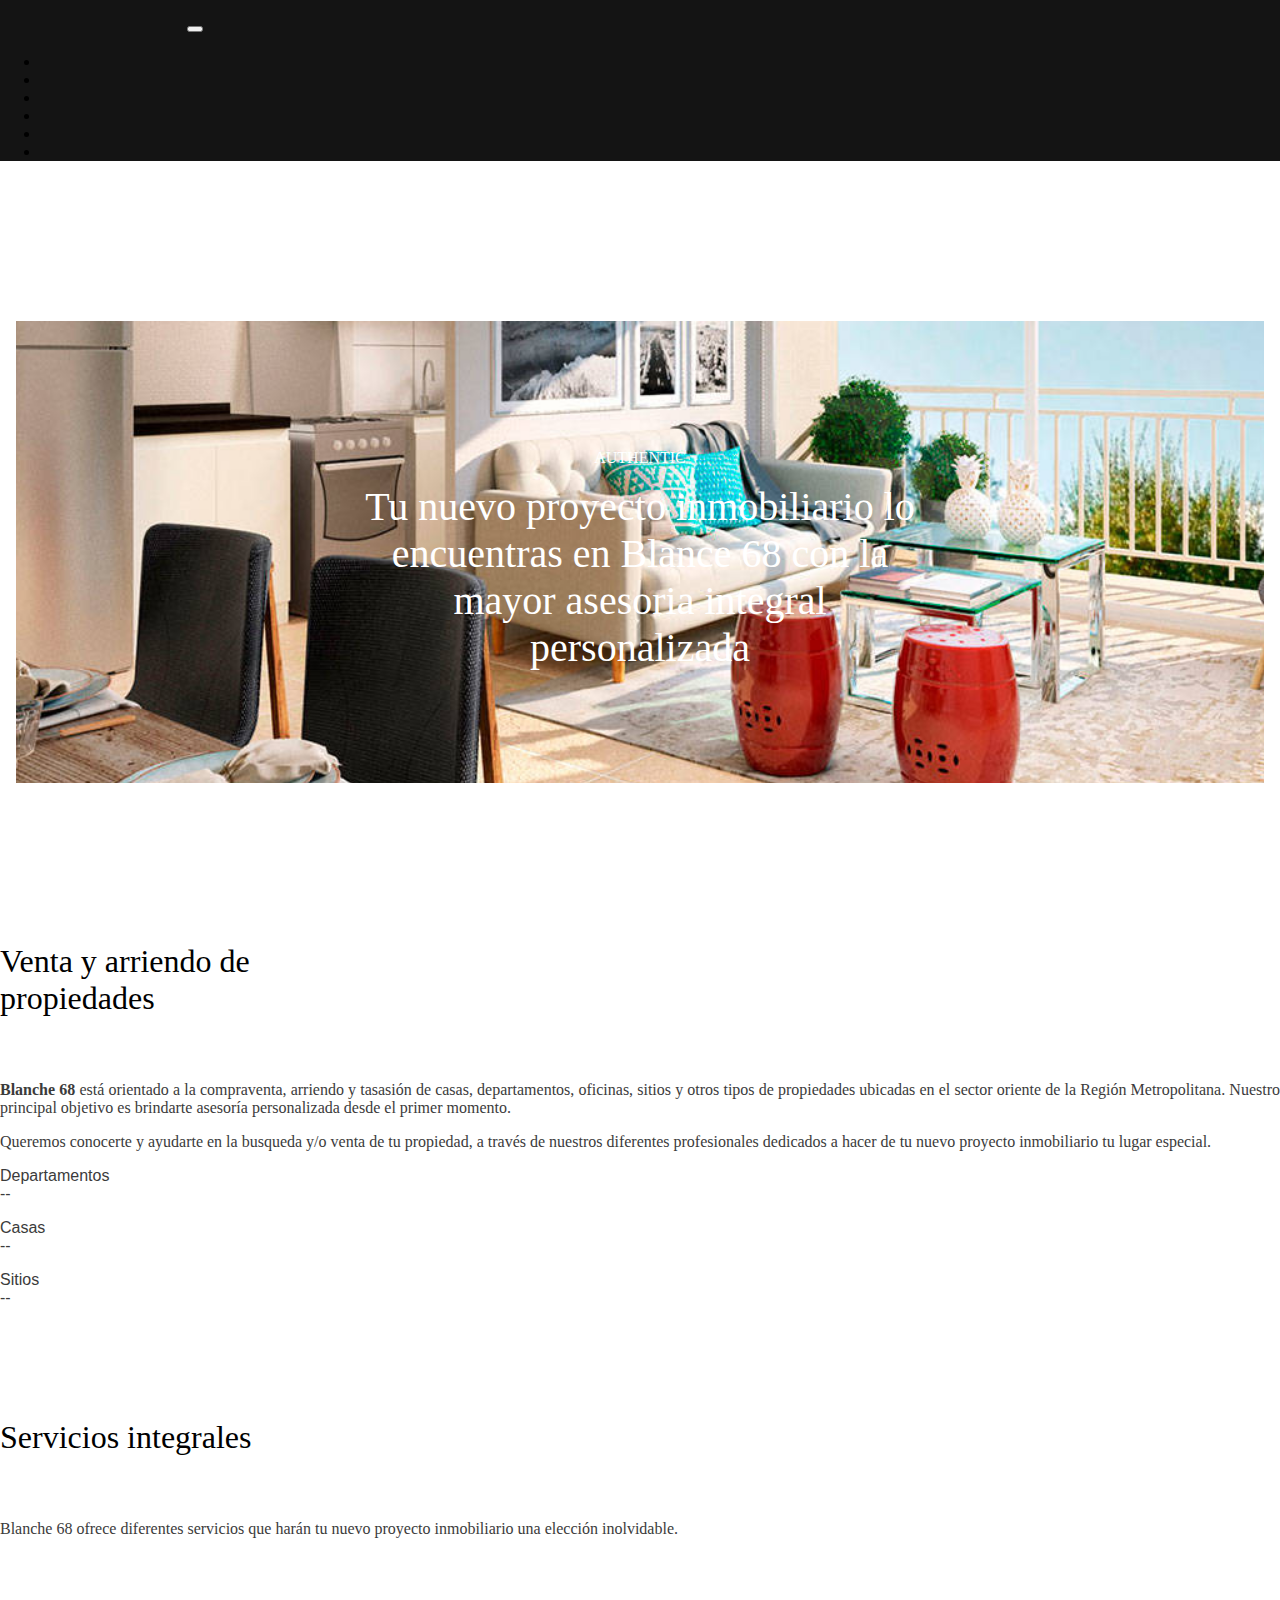
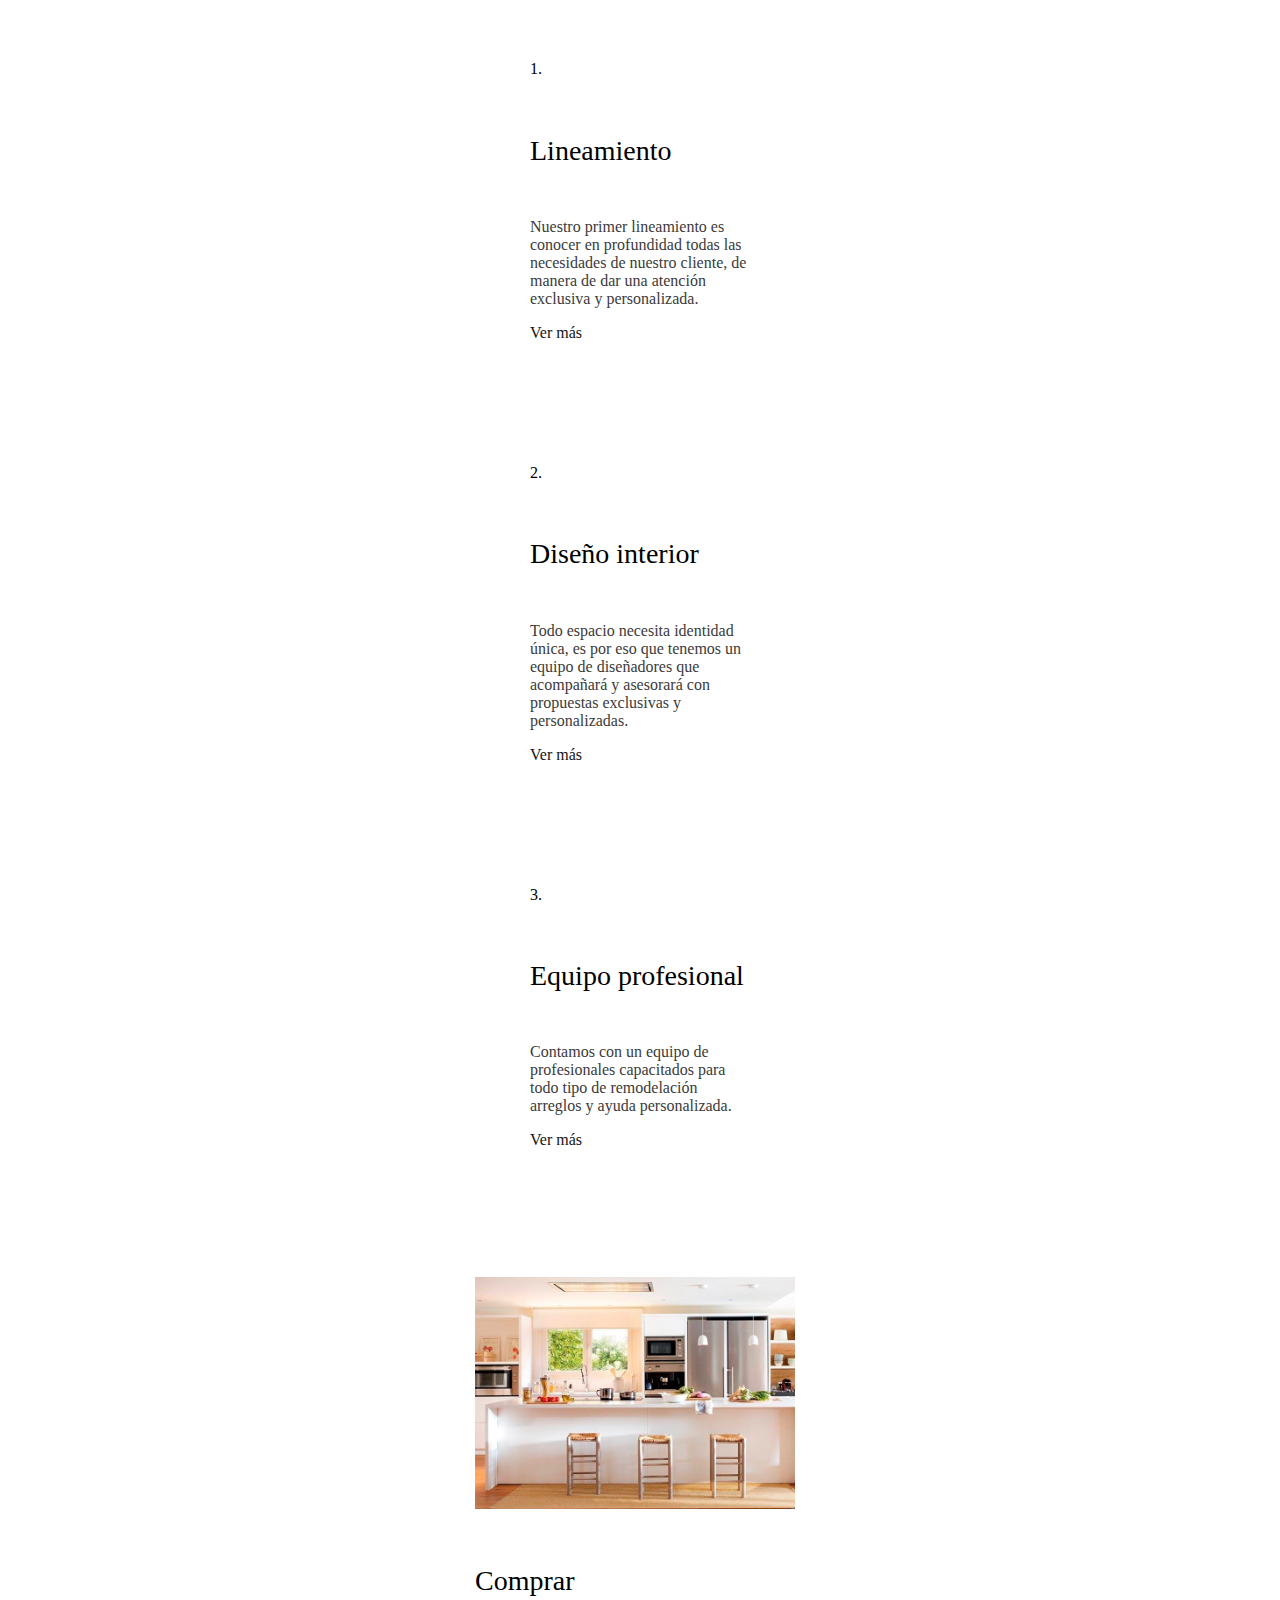
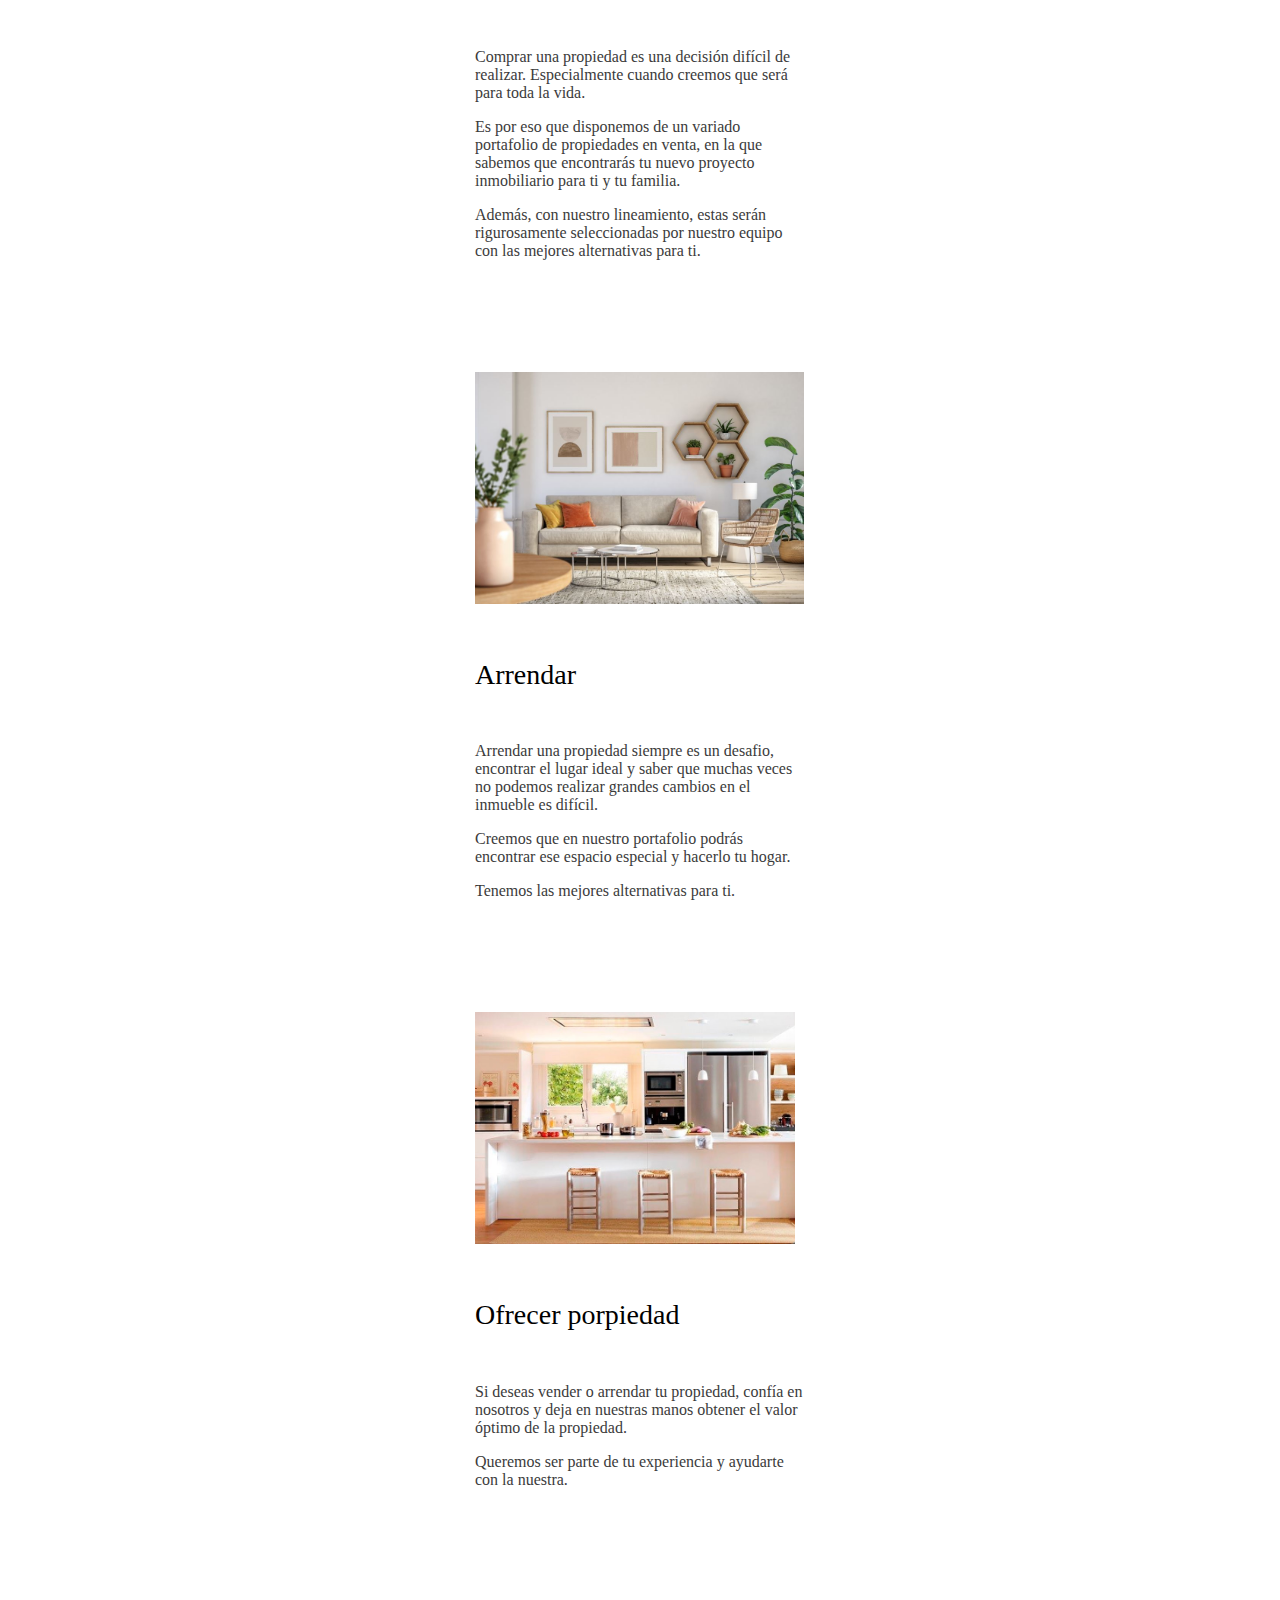
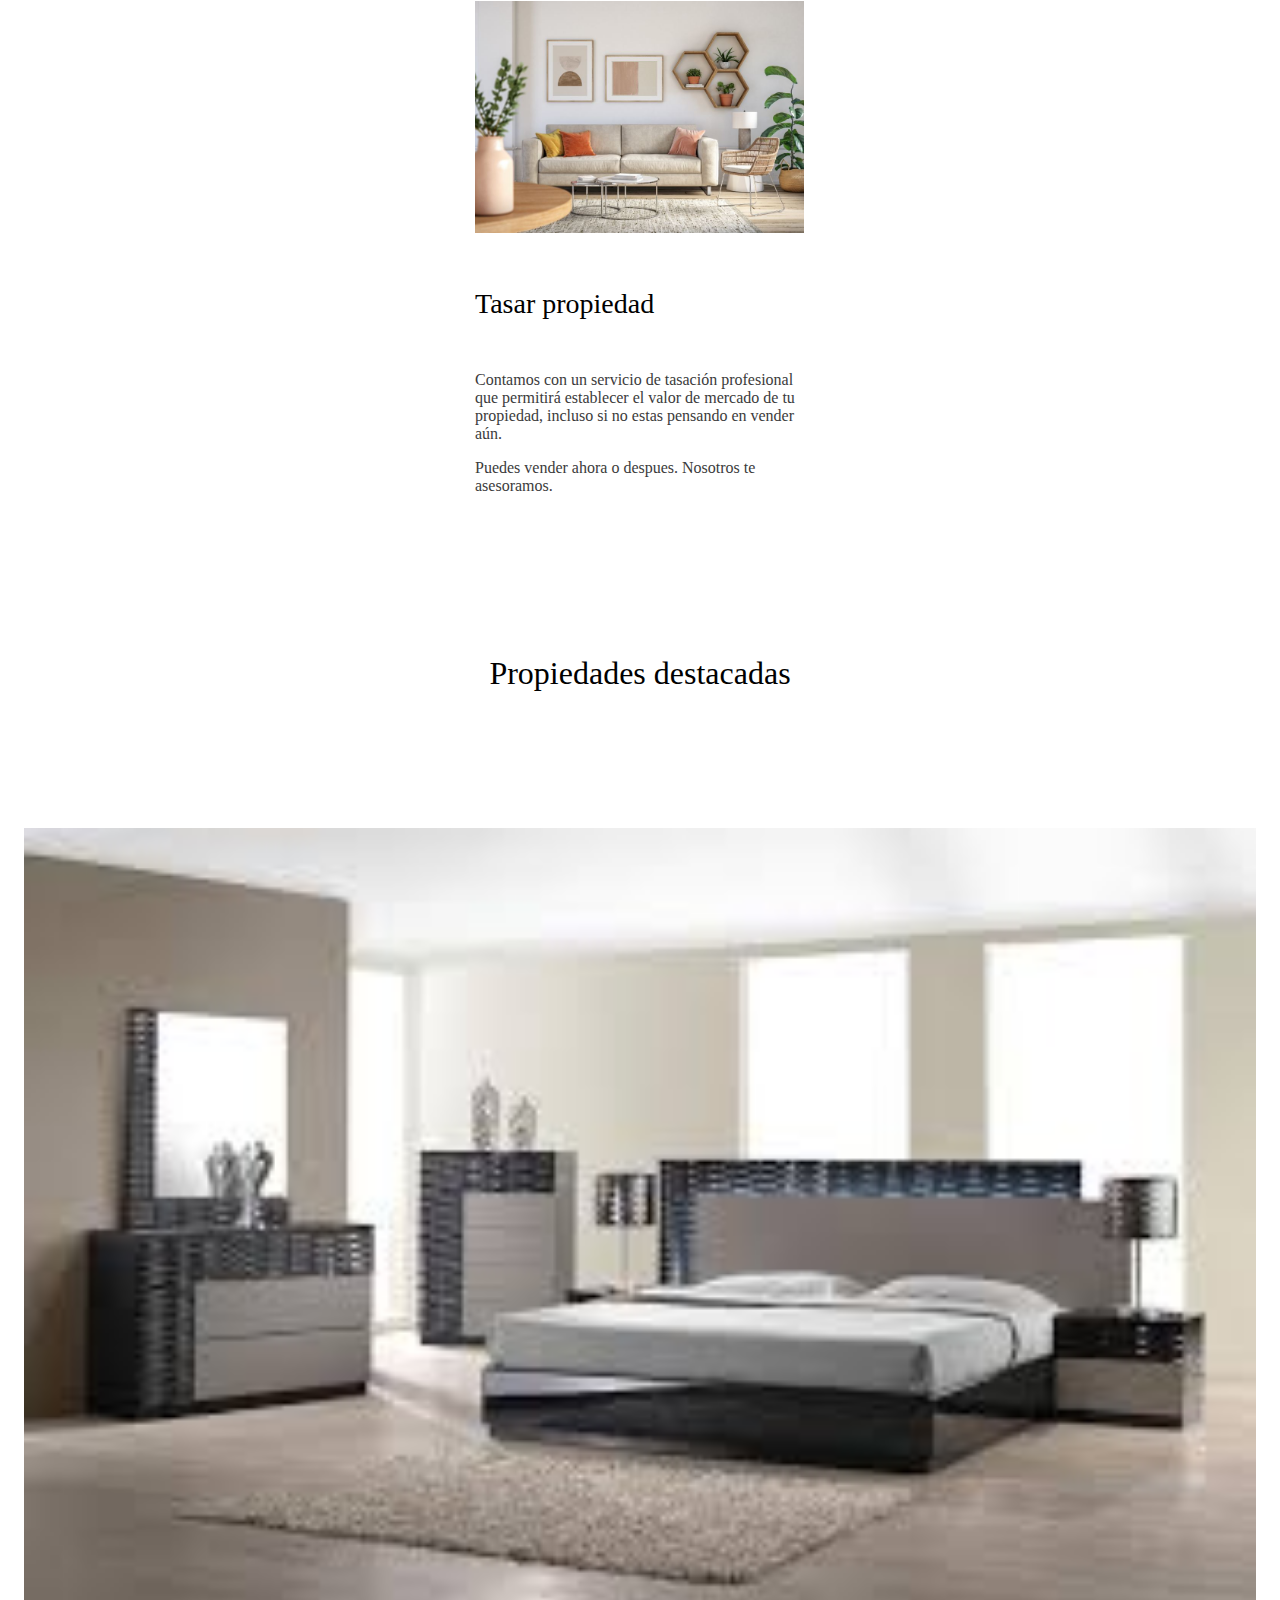
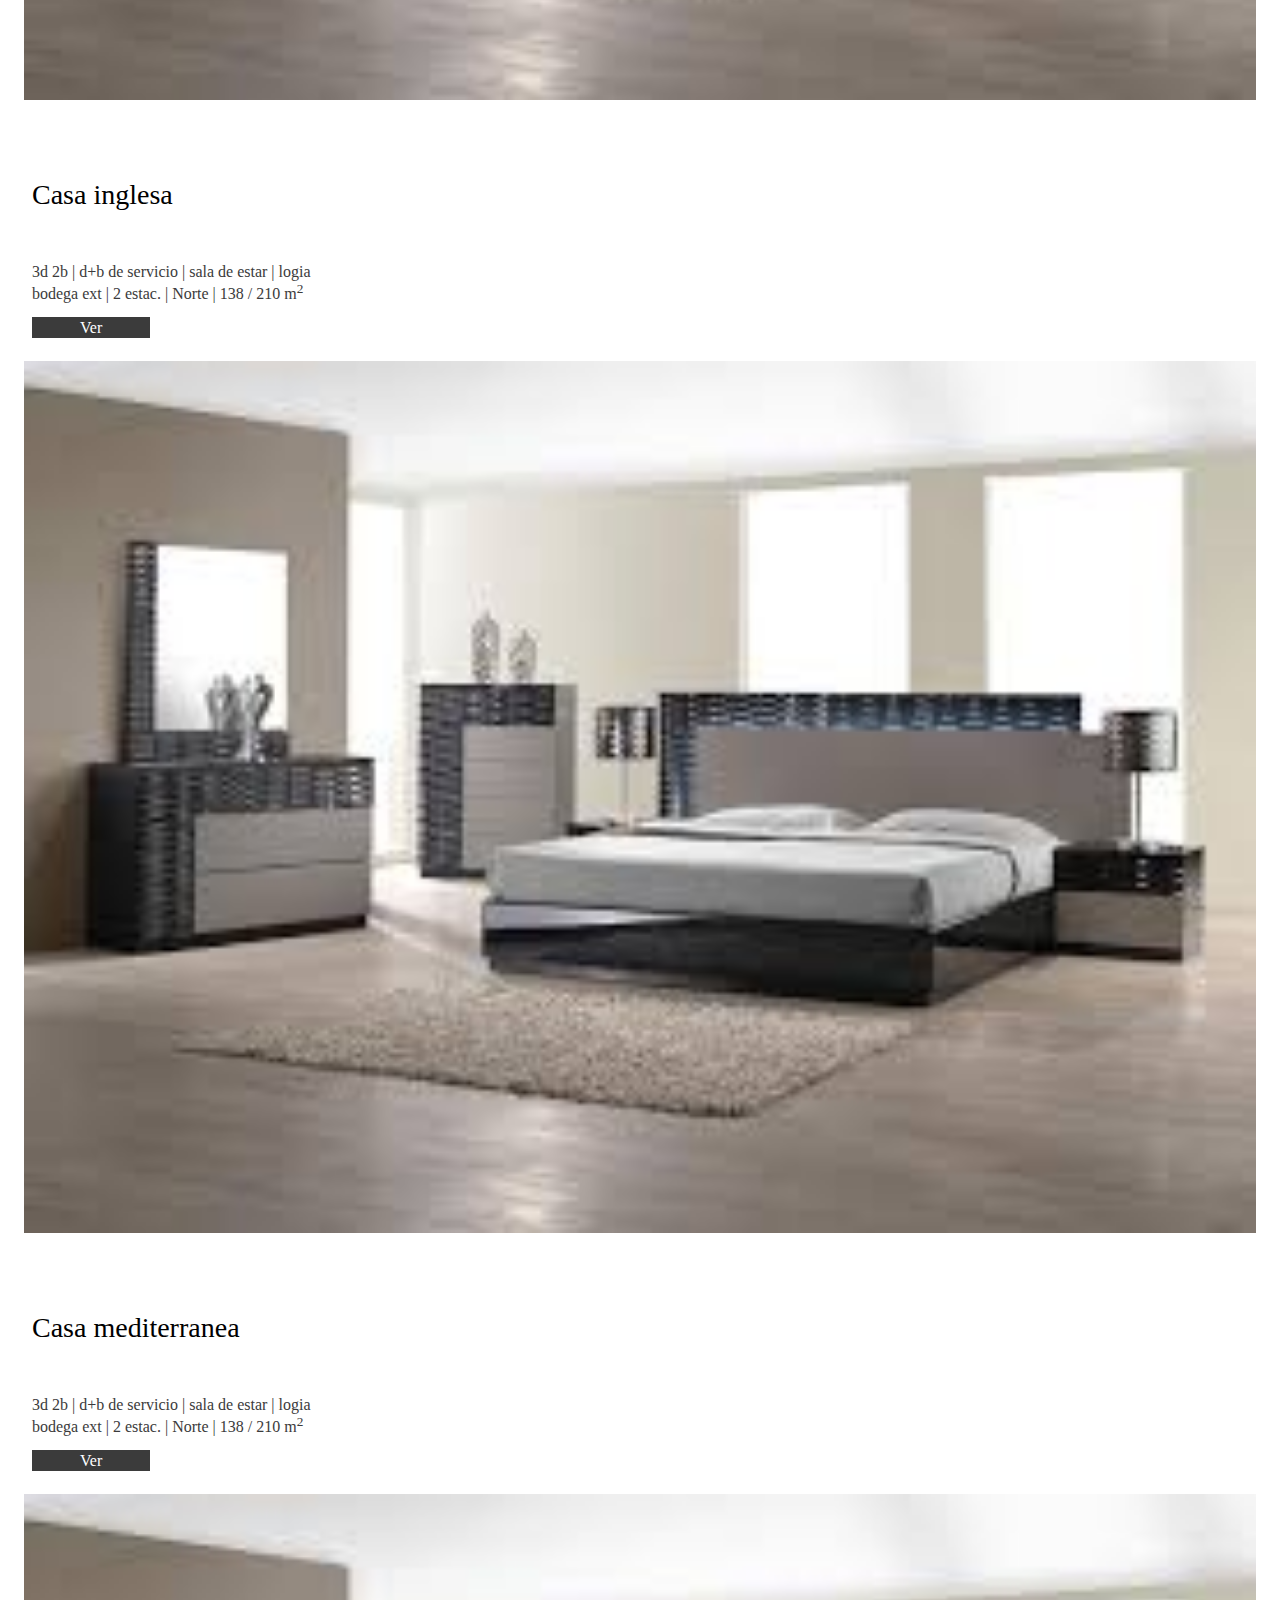
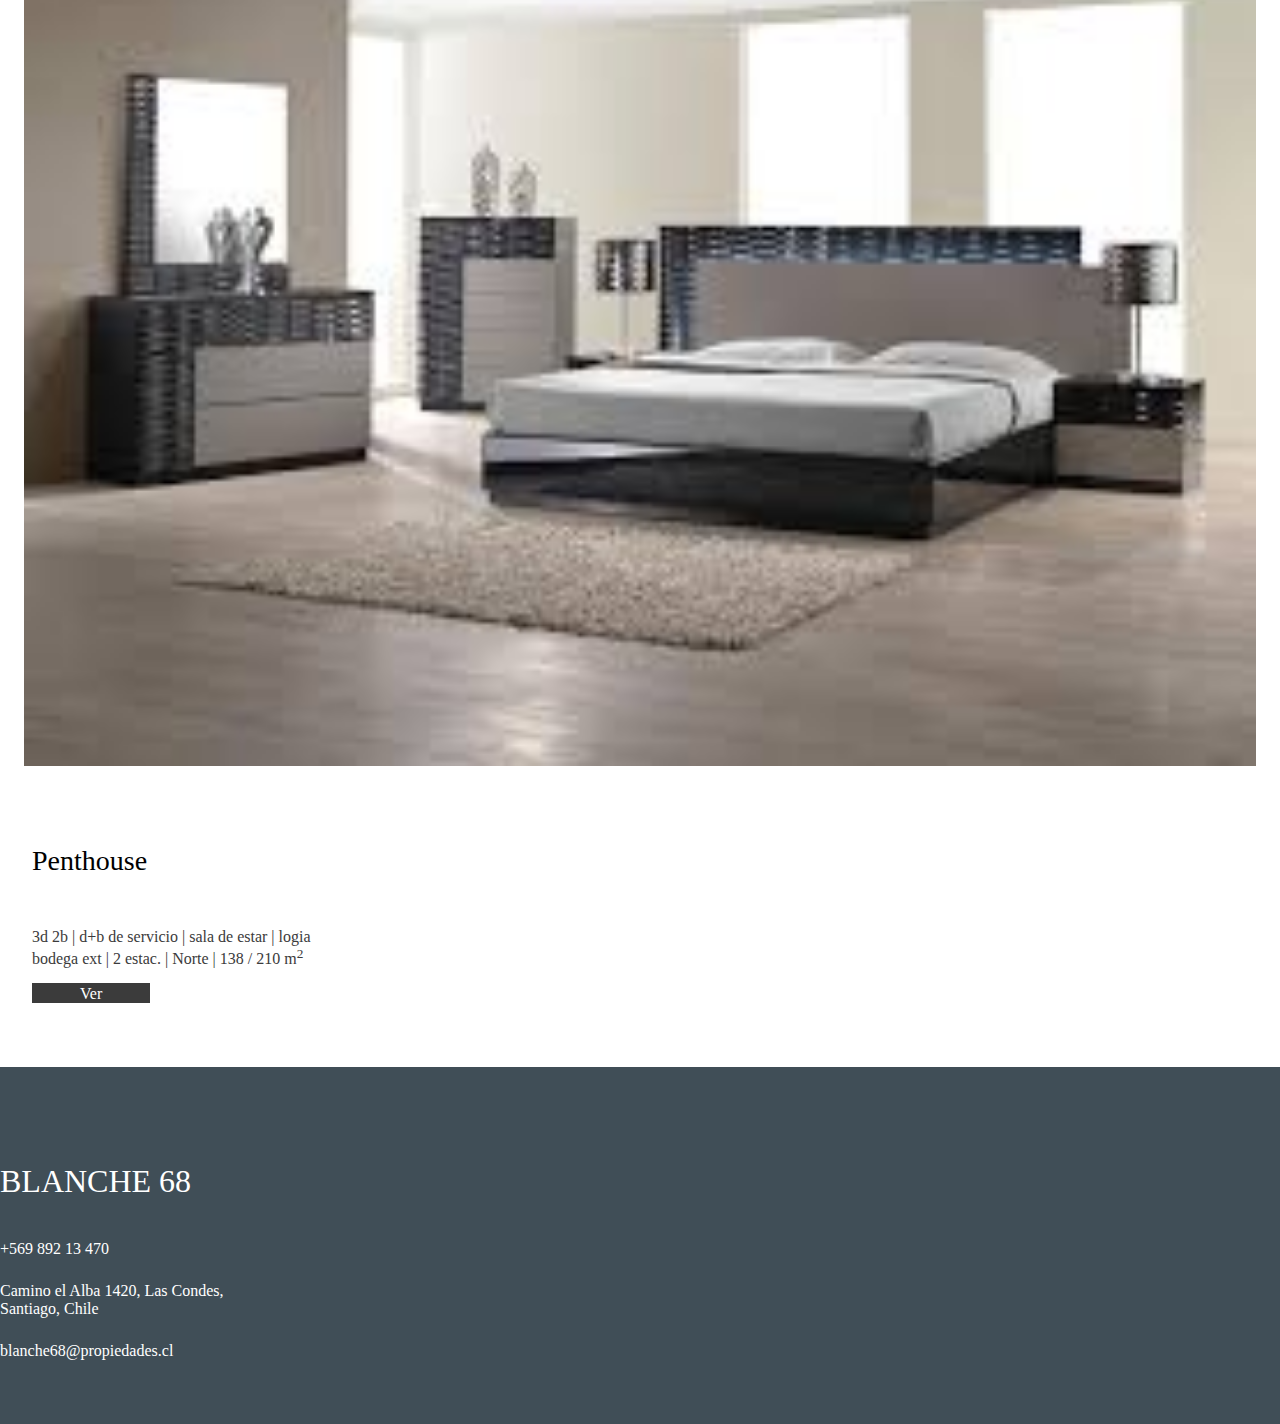
<file: index.html>
<!DOCTYPE html>
<html lang="es">
<head>
    <meta charset="UTF-8">
    <meta http-equiv="X-UA-Compatible" content="IE=edge">
    <meta name="viewport" content="width=device-width, initial-scale=1.0">
    <title>Blanche 68</title>
    <link rel="stylesheet" href="https://cdn.jsdelivr.net/npm/bootstrap@4.6.0/dist/css/bootstrap.min.css" integrity="sha384-B0vP5xmATw1+K9KRQjQERJvTumQW0nPEzvF6L/Z6nronJ3oUOFUFpCjEUQouq2+l" crossorigin="anonymous">
    <link rel="stylesheet" href="assets/css/main.css">
</head>
<body>
    <nav class="navbar navbar-expand-lg navbar-dark bg-color fixed-top">
        <div class="container">
            <a class="navbar-brand navbar__titulo" href="#">BLANCHE68</a>
            <button class="navbar-toggler" type="button" data-toggle="collapse" data-target="#navbarNav" aria-controls="navbarNav" aria-expanded="false" aria-label="Toggle navigation">
                <span class="navbar-toggler-icon"></span>
            </button>
            <div class="collapse navbar-collapse " id="navbarNav">
                <ul class="navbar-nav ml-auto">
                <li class="nav-item active">
                    <a class="nav-link" href="">Home <span class="sr-only">(current)</span></a>
                </li>
                <li class="nav-item">
                    <a class="nav-link" href="quienessomos.html">Quienes somos</a>
                </li>
                <li class="nav-item">
                    <a class="nav-link" href="propiedades.html">Propiedades</a>
                </li>
                <li class="nav-item">
                    <a class="nav-link" href="ofrece_tu_propiedad.html">Ofrece tu propiedad</a>
                </li>
                <li class="nav-item">
                    <a class="nav-link" href="servicios_integrales.html">Servicios integrales</a>
                </li>
                <li class="nav-item">
                    <a class="nav-link" href="contacto.html">Contacto</a>
                </li>
                </ul>
            </div>
        </div>             
    </nav>

    <header>
        <p>AUTHENTIC</p>
        <h2>Tu nuevo proyecto inmobiliario lo encuentras en Blance 68 con la mayor asesoria integral personalizada</h2>
    </header>

    <!-- Ventas -->
    <section class="ventas">
        <div class="row no-gutters">
            <div class="col-sm-12 col-md-4 offset-md-4 pb-5 ventas__text1">
                <h3>Venta y arriendo de propiedades</h3>
                <p><strong>Blanche 68</strong> está orientado a la compraventa, arriendo y tasasión de casas, departamentos, oficinas, sitios y otros tipos de propiedades ubicadas en el sector oriente de la Región Metropolitana. Nuestro principal objetivo es brindarte asesoría personalizada desde el primer momento.</p>
                <p>Queremos conocerte y ayudarte en la busqueda y/o venta de tu propiedad, a través de nuestros diferentes profesionales dedicados a hacer de tu nuevo proyecto inmobiliario tu lugar especial.</p>
            </div>

            <div class="col-sm-12 col-md-1 ventas__text2">
                <p>Departamentos<br>
                --</p>
                <p>Casas<br>
                --</p>
                <p>Sitios<br>
                --</p>
            </div>
        </div>
    </section>

    <!-- Servicios -->
    <section class="servicios">
        <div class="row no-gutters">
            <div class="col-sm-12 col-md-3 offset-md-4 pb-5">
                    <h3>Servicios integrales</h3>
                    <p>Blanche 68 ofrece diferentes servicios que harán tu nuevo proyecto inmobiliario una elección inolvidable.</p>      
            </div>
        </div>    
    </section>

    <section class="pb-5">      
            <div class="row no-gutters">
                <div class="col-sm-12 col-lg-5 offset-lg-4">

                    <div class="row no-gutters">
                        <div class="col-sm-12 col-md-4 servicios__servicios">
                            <h6>1.</h6>
                            <h4>Lineamiento</h4>
                            <p>Nuestro primer lineamiento es conocer en profundidad todas las necesidades de nuestro cliente, de manera de dar una atención exclusiva y personalizada.</p>
                            <a href="#">Ver más</a>
                        </div>
                        <div class="col-sm-12 col-md-4 servicios__servicios">
                            <h6>2.</h6>
                            <h4>Diseño interior</h4>
                            <p>Todo espacio necesita identidad única, es por eso que tenemos un equipo de diseñadores que acompañará y asesorará con propuestas exclusivas y personalizadas.</p>
                            <a href="#">Ver más</a>
                        </div>
                        <div class="col-sm-12 col-md-4 servicios__servicios">
                            <h6>3.</h6>
                            <h4>Equipo profesional</h4>
                            <p>Contamos con un equipo de profesionales capacitados para todo tipo de remodelación arreglos y ayuda personalizada.</p>
                            <a href="#">Ver más</a>
                        </div>
                    </div>

                </div>
            </div>  
    </section>

    <section class="row no-gutters">
        <div class="col-sm-12 col-lg-5 offset-lg-4"> 
            
            <div class="row row-cols-1 row-cols-md-2 no-gutters">
                <div class="col mb-4">
                  <div class="card servicios__card">
                    <img src="assets/image/cocinas.jpg" class="card-img-top" alt="...">
                    <div class="card-body servicios_card-text">
                        <h4 class="card-title">Comprar</h4>
                        <p>Comprar una propiedad es una decisión difícil de realizar. Especialmente cuando creemos que será para toda la vida.</p>
                        <p>Es por eso que disponemos de un variado portafolio de propiedades en venta, en la que sabemos que encontrarás tu nuevo proyecto inmobiliario para ti y tu familia.</p>
                        <p>Además, con nuestro lineamiento, estas serán rigurosamente seleccionadas por nuestro equipo con las mejores alternativas para ti.</p> 
                    </div>
                  </div>
                </div>
                <div class="col mb-4">
                  <div class="card servicios__card">
                    <img src="assets/image/living.jpg" class="card-img-top" alt="...">
                    <div class="card-body servicios_card-text">
                        <h4 class="card-title">Arrendar</h4>
                        <p>Arrendar una propiedad siempre es un desafio, encontrar el lugar ideal y saber que muchas veces no podemos realizar grandes cambios en el inmueble es difícil.</p>
                        <p>Creemos que en nuestro portafolio podrás encontrar ese espacio especial y hacerlo tu hogar.</p>
                        <p>Tenemos las mejores alternativas para ti.</p> 
                    </div>
                  </div>
                </div>
                <div class="col mb-4">
                  <div class="card servicios__card">
                    <img src="assets/image/cocinas.jpg" class="card-img-top" alt="...">
                    <div class="card-body servicios_card-text">
                        <h4 class="card-title">Ofrecer porpiedad</h4>
                        <p>Si deseas vender o arrendar tu propiedad, confía en nosotros y deja en nuestras manos obtener el valor óptimo de la propiedad.</p>
                        <p>Queremos ser parte de tu experiencia y ayudarte con la nuestra.</p>
                    </div>
                  </div>
                </div>
                <div class="col mb-4">
                  <div class="card servicios__card">
                    <img src="assets/image/living.jpg" class="card-img-top" alt="...">
                    <div class="card-body servicios_card-text">
                        <h4 class="card-title">Tasar propiedad</h4>
                        <p>Contamos con un servicio de tasación profesional que permitirá establecer el valor de mercado de tu propiedad, incluso si no estas pensando en vender aún.</p>
                        <p>Puedes vender ahora o despues. Nosotros te asesoramos.</p>
                    </div>
                  </div>
                </div>
              </div>

        </div>
    </section>


    <!-- Propiedades -->
    <section class="propiedades">
        <h3>Propiedades destacadas</h3>
  
        <div class="container">
            <div class="card mb-3 propiedades__card"></div>
                <div class="row no-gutters align-items-center">
                    
                        <div class="col-md-6 col-lg-3 offset-lg-3 propiedades__card-img">
                            <img src="assets/image/dormitorio.jpg" alt="">
                        </div>
                        <div class="col-md-6">
                            <div class="align-middle propiedades__texto">
                                <h4>Casa inglesa</h4>
                                <p>3d 2b | d+b de servicio | sala de estar | logia<br>bodega ext | 2 estac. | Norte | 138 / 210 m<sup>2</sup></p>
                                <a href="#" class="btn btn-color">Ver</a>
                            </div>
                        </div>                 

                        <div class="col-md-6 col-lg-3 offset-lg-3 propiedades__card-img">
                            <img src="assets/image/dormitorio.jpg" alt="">
                        </div>
                        <div class="col-md-6">
                            <div class="align-middle propiedades__texto">
                                <h4>Casa mediterranea</h4>
                                <p>3d 2b | d+b de servicio | sala de estar | logia<br>bodega ext | 2 estac. | Norte | 138 / 210 m<sup>2</sup></p>
                                <a href="#" class="btn btn-color">Ver</a>
                            </div>
                        </div>

                        <div class="col-md-6 col-lg-3 offset-lg-3 propiedades__card-img">
                            <img src="assets/image/dormitorio.jpg"  alt="">
                        </div>
                        <div class="col-md-6">
                            <div class="align-middle propiedades__texto">
                                <h4>Penthouse</h4>
                                <p>3d 2b | d+b de servicio | sala de estar | logia<br>bodega ext | 2 estac. | Norte | 138 / 210 m<sup>2</sup></p>
                                <a href="#" class="btn btn-color">Ver</a>
                            </div>
                        </div>

                </div>
            </div>
        </div>


    </section>

    
    <footer>
        <div class="row no-gutters">
            <div class="col-sm-12 col-md-3 offset-md-3">
                <h3>BLANCHE 68</h3>
                <div class="footer__texto">
                    <p>+569 892 13 470</p>
                    <p>Camino el Alba 1420, Las Condes,<br>Santiago, Chile</p>
                    <p>blanche68@propiedades.cl</p>
                </div>
            </div>
        </div>
    </footer>
    

    <!-- Scripts -->
    <script src="https://code.jquery.com/jquery-3.5.1.slim.min.js" integrity="sha384-DfXdz2htPH0lsSSs5nCTpuj/zy4C+OGpamoFVy38MVBnE+IbbVYUew+OrCXaRkfj" crossorigin="anonymous"></script>
    <script src="https://cdn.jsdelivr.net/npm/popper.js@1.16.1/dist/umd/popper.min.js" integrity="sha384-9/reFTGAW83EW2RDu2S0VKaIzap3H66lZH81PoYlFhbGU+6BZp6G7niu735Sk7lN" crossorigin="anonymous"></script>
    <script src="https://cdn.jsdelivr.net/npm/bootstrap@4.6.0/dist/js/bootstrap.min.js" integrity="sha384-+YQ4JLhjyBLPDQt//I+STsc9iw4uQqACwlvpslubQzn4u2UU2UFM80nGisd026JF" crossorigin="anonymous"></script>
    
</body>
</html>
</file>
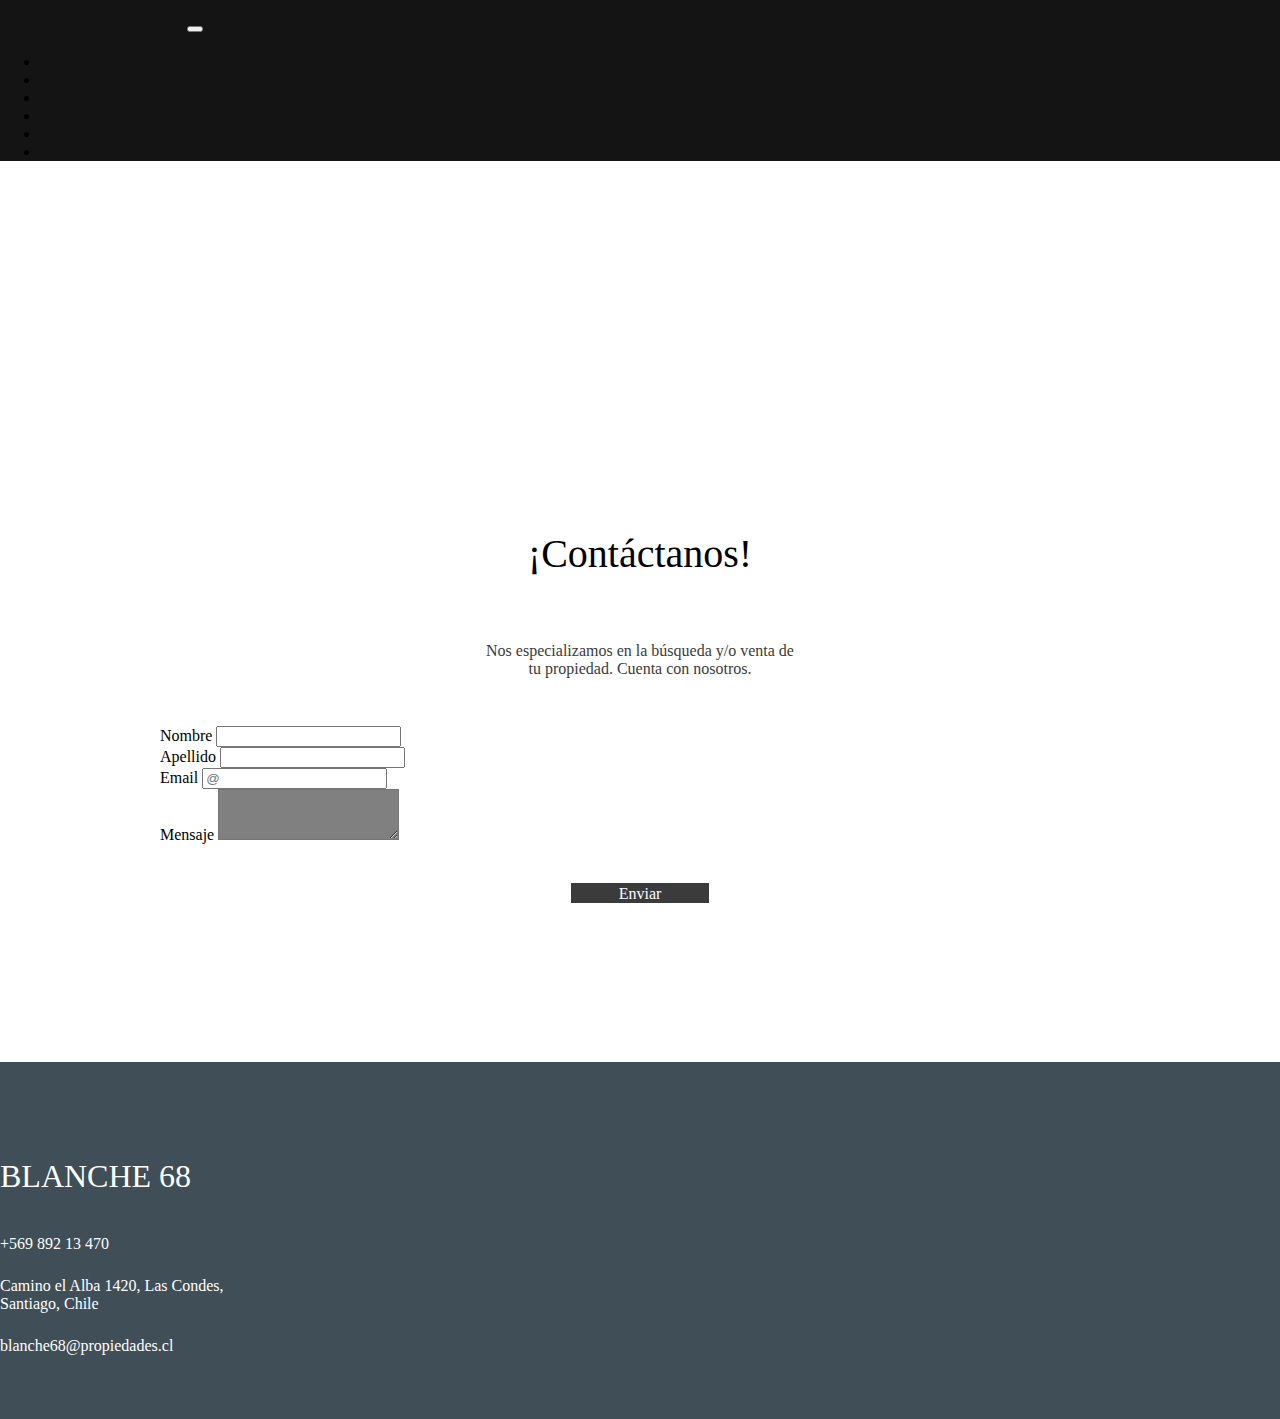
<file: contacto.html>
<head>
    <meta charset="UTF-8">
    <meta http-equiv="X-UA-Compatible" content="IE=edge">
    <meta name="viewport" content="width=device-width, initial-scale=1.0">
    <title>Blanche 68</title>
    <link rel="stylesheet" href="https://cdn.jsdelivr.net/npm/bootstrap@4.6.0/dist/css/bootstrap.min.css" integrity="sha384-B0vP5xmATw1+K9KRQjQERJvTumQW0nPEzvF6L/Z6nronJ3oUOFUFpCjEUQouq2+l" crossorigin="anonymous">
    <link rel="stylesheet" href="assets/css/main.css">
</head>
<body>
    <nav class="navbar navbar-expand-lg navbar-dark bg-color fixed-top">
        <div class="container">
            <a class="navbar-brand navbar__titulo" href="#">BLANCHE68</a>
            <button class="navbar-toggler" type="button" data-toggle="collapse" data-target="#navbarNav" aria-controls="navbarNav" aria-expanded="false" aria-label="Toggle navigation">
                <span class="navbar-toggler-icon"></span>
            </button>
            <div class="collapse navbar-collapse " id="navbarNav">
                <ul class="navbar-nav ml-auto">
                <li class="nav-item ">
                    <a class="nav-link" href="index.html">Home <span class="sr-only">(current)</span></a>
                </li>
                <li class="nav-item">
                    <a class="nav-link" href="quienessomos.html">Quienes somos</a>
                </li>
                <li class="nav-item">
                    <a class="nav-link" href="propiedades.html">Propiedades</a>
                </li>
                <li class="nav-item">
                    <a class="nav-link" href="ofrece_tu_propiedad.html">Ofrece tu propiedad</a>
                </li>
                <li class="nav-item">
                    <a class="nav-link" href="servicios_integrales.html">Servicios integrales</a>
                </li>
                <li class="nav-item active">
                    <a class="nav-link" href="">Contacto</a>
                </li>
                </ul>
            </div>
        </div>           
    </nav>

    <div class="contacto">
        <div class="row no-gutters">
            <div class="col-md-6 col-lg-5 pb-5">
                <div class="contacto__texto">
                    <h2>¡Contáctanos!</h2>
                    <p>Nos especializamos en la búsqueda y/o venta de tu propiedad. Cuenta con nosotros.</p>
                </div>
                <div class="container contacto__formulario ancho3 pb-5">

                    <form>
                        <div class="row">
                            <div class="col">
                                <label for="">Nombre</label>
                                <input type="text" class="form-control" placeholder="">
                            </div>
                            <div class="col">
                                <label for="">Apellido</label>
                                <input type="text" class="form-control" placeholder="">
                            </div>
                        </div>
                        <div class="form-group">
                            <label for="exampleFormControlInput1">Email</label>
                            <input type="email" class="form-control" id="exampleFormControlInput1" placeholder="@">
                        </div>
                        <div class="form-group">
                            <label for="exampleFormControlTextarea1">Mensaje</label>
                            <textarea class="form-control" id="exampleFormControlTextarea1" rows="3"></textarea>
                        </div>
                    </form>
                    <div class="contacto__btn">
                        <a href="#" class="btn btn-color">Enviar</a>
                    </div>
                    
                </div>

            </div>
            <div class="col-md-6 col-lg-7 contacto__bg"></div>
        </div>
    </div>



    <footer>
        <div class="row no-gutters">
            <div class="col-sm-12 col-md-3 offset-md-3">
                <h3>BLANCHE 68</h3>
                <div class="footer__texto">
                    <p>+569 892 13 470</p>
                    <p>Camino el Alba 1420, Las Condes,<br>Santiago, Chile</p>
                    <p>blanche68@propiedades.cl</p>
                </div>
            </div>
        </div>
    </footer>



    <!-- Scripts -->
    <script src="https://code.jquery.com/jquery-3.5.1.slim.min.js" integrity="sha384-DfXdz2htPH0lsSSs5nCTpuj/zy4C+OGpamoFVy38MVBnE+IbbVYUew+OrCXaRkfj" crossorigin="anonymous"></script>
    <script src="https://cdn.jsdelivr.net/npm/popper.js@1.16.1/dist/umd/popper.min.js" integrity="sha384-9/reFTGAW83EW2RDu2S0VKaIzap3H66lZH81PoYlFhbGU+6BZp6G7niu735Sk7lN" crossorigin="anonymous"></script>
    <script src="https://cdn.jsdelivr.net/npm/bootstrap@4.6.0/dist/js/bootstrap.min.js" integrity="sha384-+YQ4JLhjyBLPDQt//I+STsc9iw4uQqACwlvpslubQzn4u2UU2UFM80nGisd026JF" crossorigin="anonymous"></script>

</body>
</html>
</file>
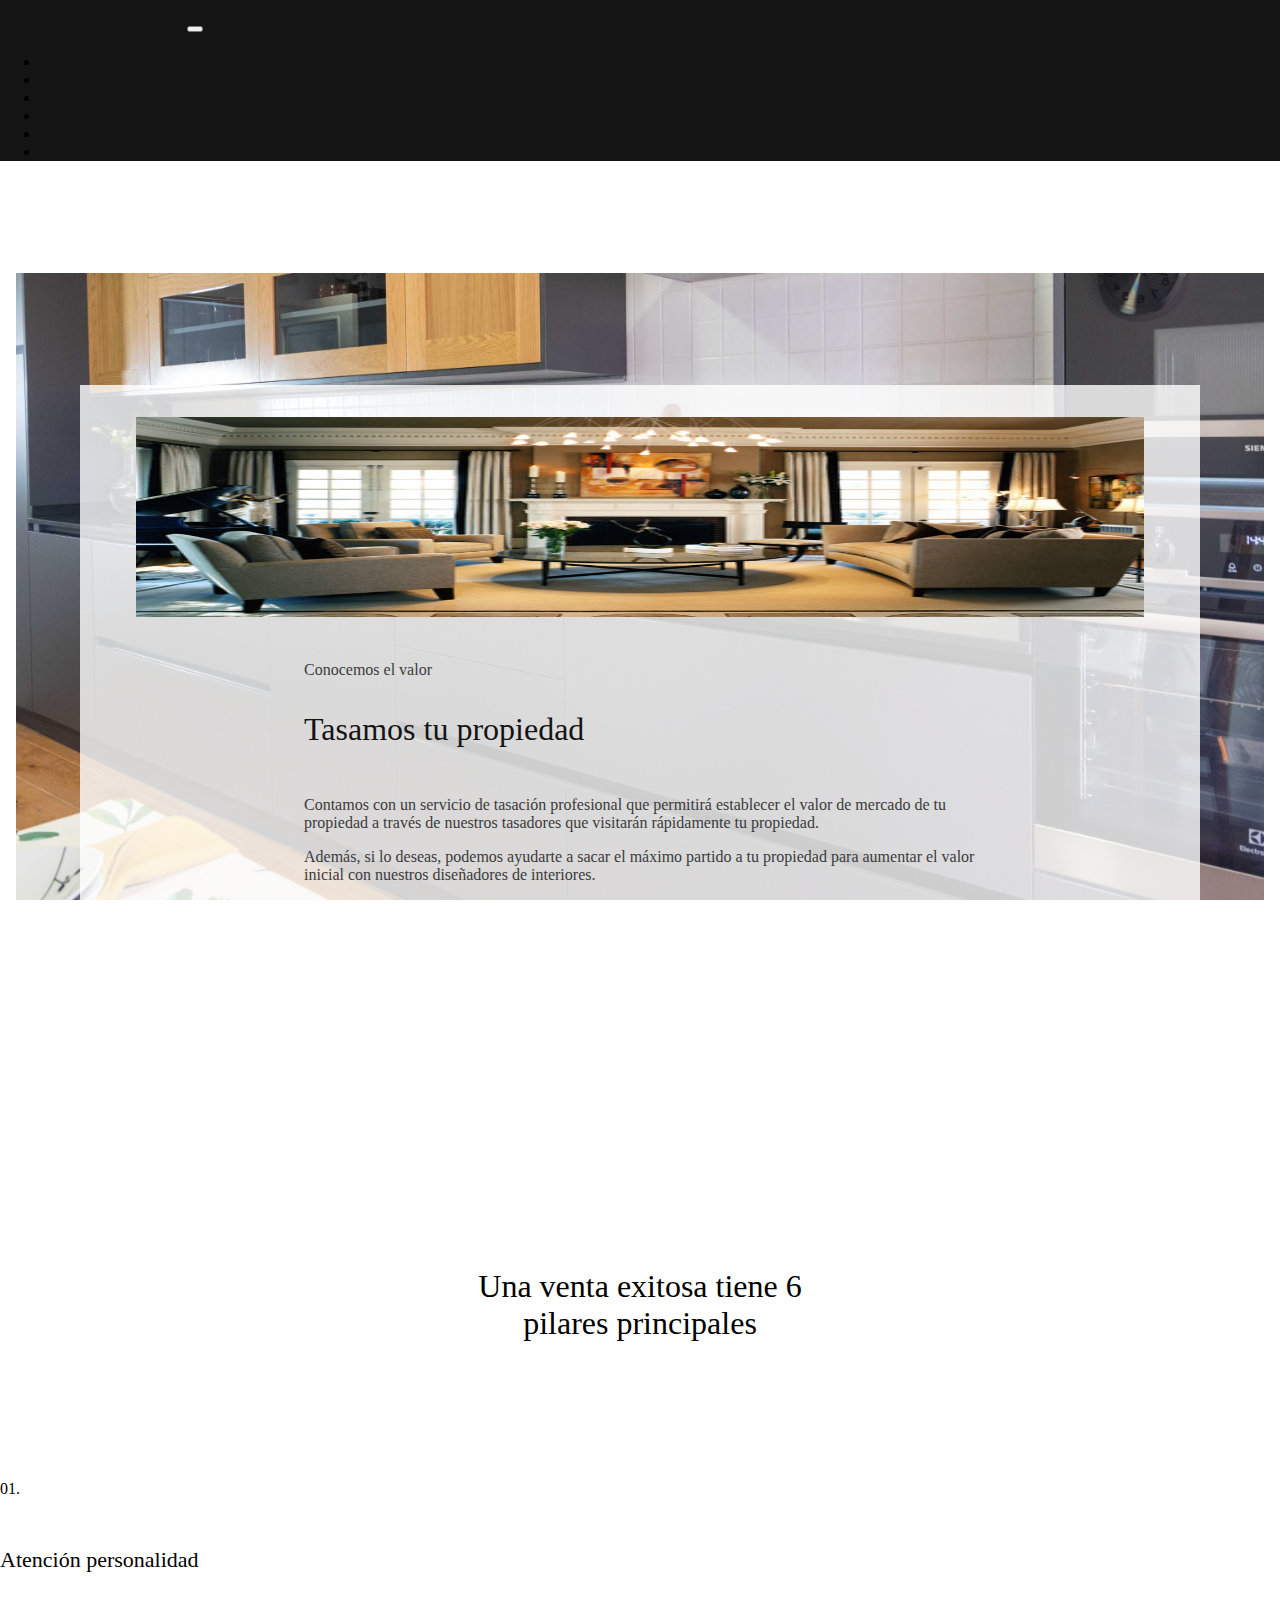
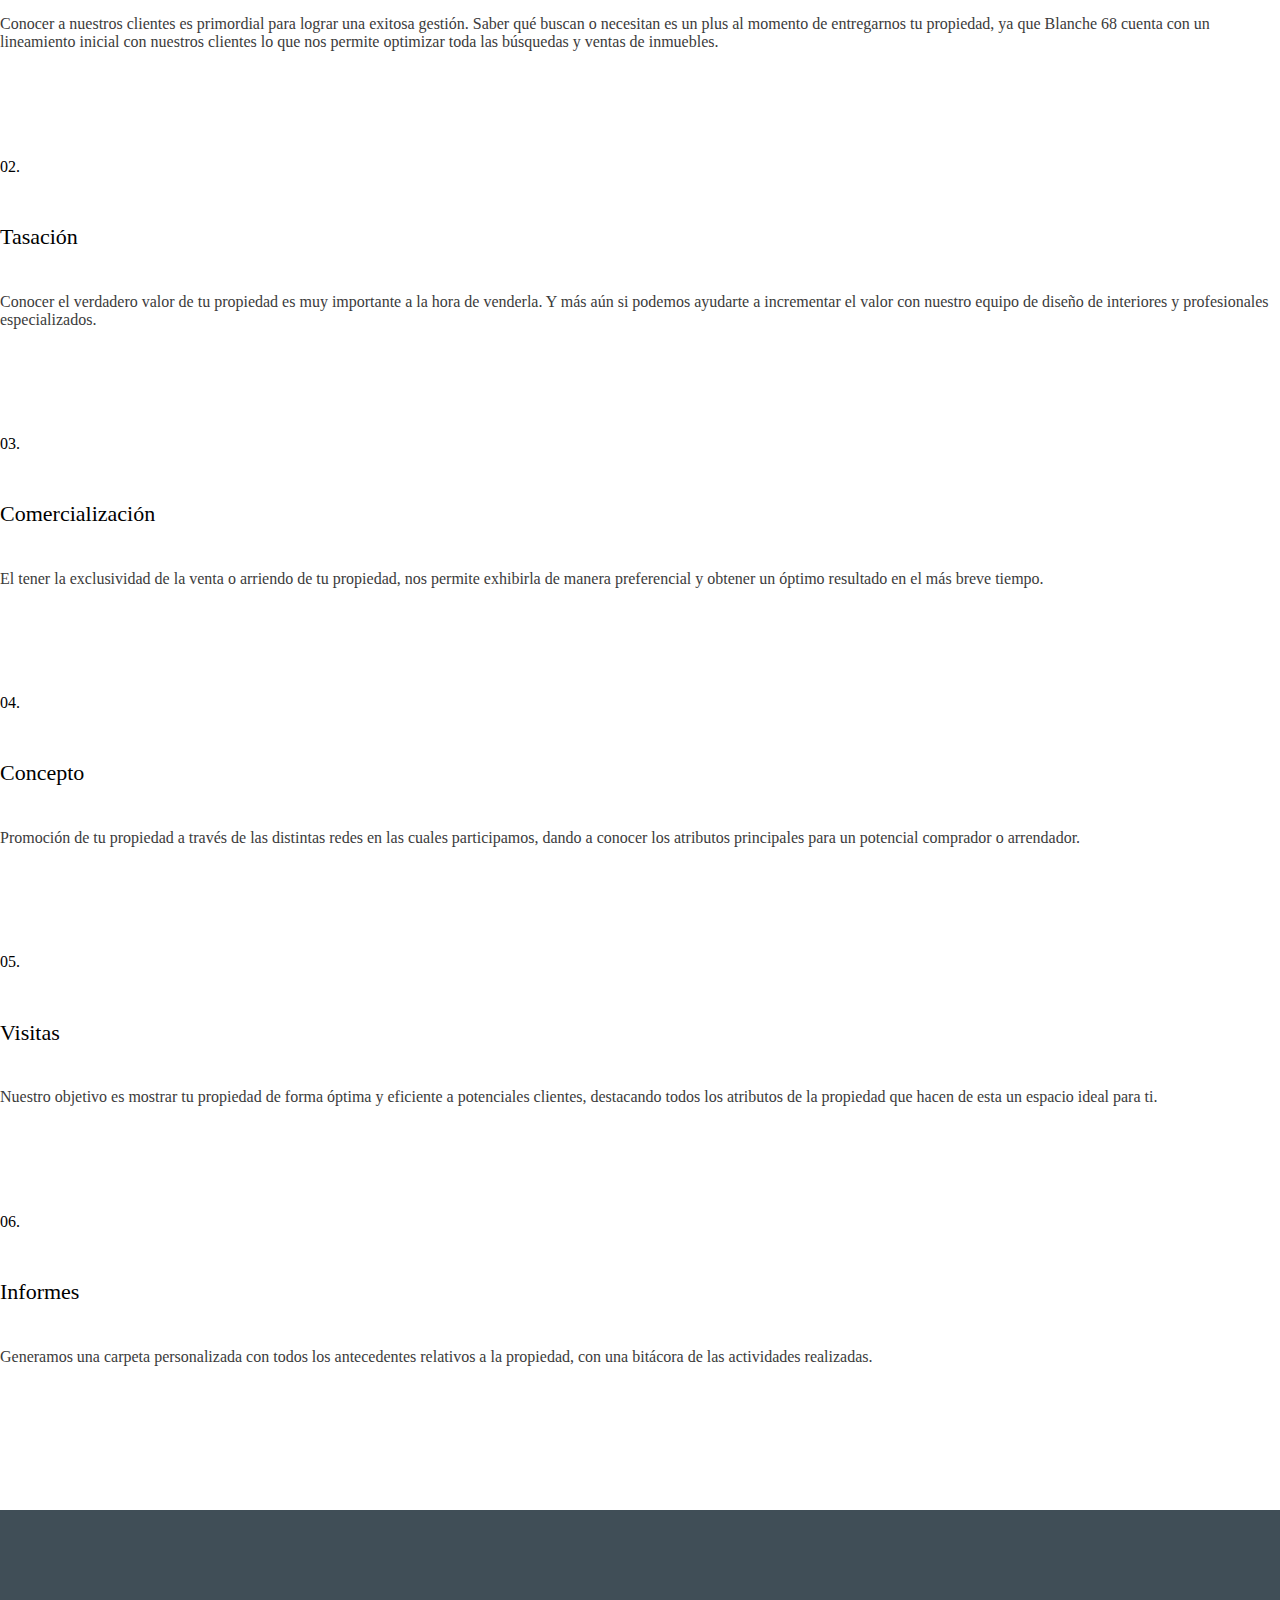
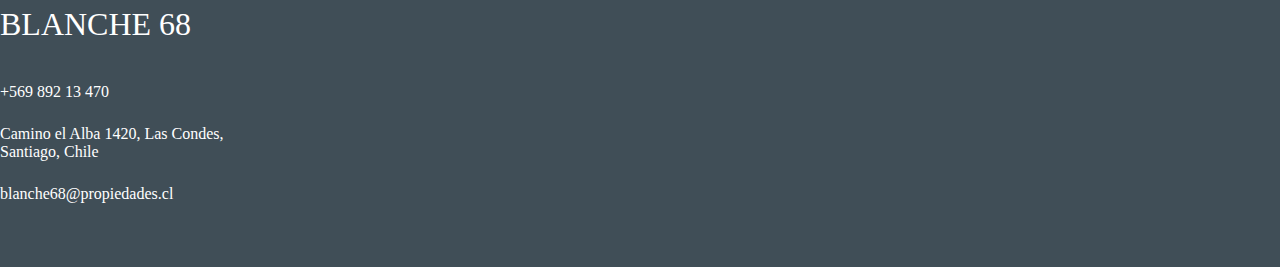
<file: ofrece_tu_propiedad.html>
<!DOCTYPE html>
<html lang="es">
<head>
    <meta charset="UTF-8">
    <meta http-equiv="X-UA-Compatible" content="IE=edge">
    <meta name="viewport" content="width=device-width, initial-scale=1.0">
    <title>Blanche 68</title>
    <link rel="stylesheet" href="https://cdn.jsdelivr.net/npm/bootstrap@4.6.0/dist/css/bootstrap.min.css" integrity="sha384-B0vP5xmATw1+K9KRQjQERJvTumQW0nPEzvF6L/Z6nronJ3oUOFUFpCjEUQouq2+l" crossorigin="anonymous">
    <link rel="stylesheet" href="assets/css/main.css">
</head>
<body>
    <nav class="navbar navbar-expand-lg navbar-dark bg-color fixed-top">
        <div class="container">
            <a class="navbar-brand navbar__titulo" href="#">BLANCHE68</a>
            <button class="navbar-toggler" type="button" data-toggle="collapse" data-target="#navbarNav" aria-controls="navbarNav" aria-expanded="false" aria-label="Toggle navigation">
                <span class="navbar-toggler-icon"></span>
            </button>
            <div class="collapse navbar-collapse " id="navbarNav">
                <ul class="navbar-nav ml-auto">
                <li class="nav-item ">
                    <a class="nav-link" href="index.html">Home <span class="sr-only">(current)</span></a>
                </li>
                <li class="nav-item">
                    <a class="nav-link" href="quienessomos.html">Quienes somos</a>
                </li>
                <li class="nav-item ">
                    <a class="nav-link" href="propiedades.html">Propiedades</a>
                </li>
                <li class="nav-item active">
                    <a class="nav-link" href="">Ofrece tu propiedad</a>
                </li>
                <li class="nav-item">
                    <a class="nav-link" href="servicios_integrales.html">Servicios integrales</a>
                </li>
                <li class="nav-item">
                    <a class="nav-link" href="contacto.html">Contacto</a>
                </li>
                </ul>
            </div>
        </div>             
    </nav>

    <section class="ofrecer">
        <div class="row">
            <div class="col-md-4 ofrecer__titulo">
                <div class="ofrecer__img">
                    <img src="assets/image/living-clásico.jpg" alt="">
                </div>
                <div class="ofrecer__texto">
                    <p>Conocemos el valor</p>
                    <h3>Tasamos tu propiedad</h3>
                    <p>Contamos con un servicio de tasación profesional que permitirá establecer el valor de mercado de tu propiedad a través de nuestros tasadores que visitarán rápidamente tu propiedad.</p>
                    <p>Además, si lo deseas, podemos ayudarte a sacar el máximo partido a tu propiedad para aumentar el valor inicial con nuestros diseñadores de interiores.</p>
                </div>
            </div>
        </div>
    </section>

    <section class="pilares">
        <div class="pilares__titulo">
            <h3>Una venta exitosa tiene 6 pilares principales</h3>
        </div>
        
        <div class="row no-gutters">
            <div class="col-md-6 offset-md-3">
                <div class="row">
                    <div class="col-sm-4 pilares__texto">
                        <h6>01.</h6>
                        <h5>Atención personalidad</h5>
                        <p>Conocer a nuestros clientes es primordial para lograr una exitosa gestión. Saber qué buscan o necesitan es un plus al momento de entregarnos tu propiedad, ya que Blanche 68 cuenta con un lineamiento inicial con nuestros clientes lo que nos permite optimizar toda las búsquedas y ventas de inmuebles.</p>
                    </div>
                    <div class="col-sm-4 pilares__texto">
                        <h6>02.</h6>
                        <h5>Tasación</h5>
                        <p>Conocer el verdadero valor de tu propiedad es muy importante a la hora de venderla. Y más aún si podemos ayudarte a incrementar el valor con nuestro equipo de diseño de interiores y profesionales especializados.</p>
                    </div>
                    <div class="col-sm-4 pilares__texto">
                        <h6>03.</h6>
                        <h5>Comercialización</h5>
                        <p>El tener la exclusividad de la venta o arriendo de tu propiedad, nos permite exhibirla de manera preferencial y obtener un óptimo resultado en el más breve tiempo.</p>
                    </div>
                    <div class="col-sm-4 pilares__texto">
                        <h6>04.</h6>
                        <h5>Concepto</h5>
                        <p>Promoción de tu propiedad a través de las distintas redes en las cuales participamos, dando a conocer los atributos principales para un potencial comprador o arrendador.</p>
                    </div>
                    <div class="col-sm-4 pilares__texto">
                        <h6>05.</h6>
                        <h5>Visitas</h5>
                        <p>Nuestro objetivo es mostrar tu propiedad de forma óptima y eficiente a potenciales clientes, destacando todos los atributos de la propiedad que hacen de esta un espacio ideal para ti.</p>
                    </div>
                    <div class="col-sm-4 pilares__texto">
                        <h6>06.</h6>
                        <h5>Informes</h5>
                        <p>Generamos una carpeta personalizada con todos los antecedentes relativos a la propiedad, con una bitácora de las actividades realizadas.</p>
                    </div>
                </div>
            </div>

        </div>
    </section>

    
    <footer>
        <div class="row no-gutters">
            <div class="col-sm-12 col-md-3 offset-md-3">
                <h3>BLANCHE 68</h3>
                <div class="footer__texto">
                    <p>+569 892 13 470</p>
                    <p>Camino el Alba 1420, Las Condes,<br>Santiago, Chile</p>
                    <p>blanche68@propiedades.cl</p>
                </div>
            </div>
        </div>
    </footer>


    <!-- Scripts -->
    <script src="https://code.jquery.com/jquery-3.5.1.slim.min.js" integrity="sha384-DfXdz2htPH0lsSSs5nCTpuj/zy4C+OGpamoFVy38MVBnE+IbbVYUew+OrCXaRkfj" crossorigin="anonymous"></script>
    <script src="https://cdn.jsdelivr.net/npm/popper.js@1.16.1/dist/umd/popper.min.js" integrity="sha384-9/reFTGAW83EW2RDu2S0VKaIzap3H66lZH81PoYlFhbGU+6BZp6G7niu735Sk7lN" crossorigin="anonymous"></script>
    <script src="https://cdn.jsdelivr.net/npm/bootstrap@4.6.0/dist/js/bootstrap.min.js" integrity="sha384-+YQ4JLhjyBLPDQt//I+STsc9iw4uQqACwlvpslubQzn4u2UU2UFM80nGisd026JF" crossorigin="anonymous"></script>

</body>
</html>
</file>
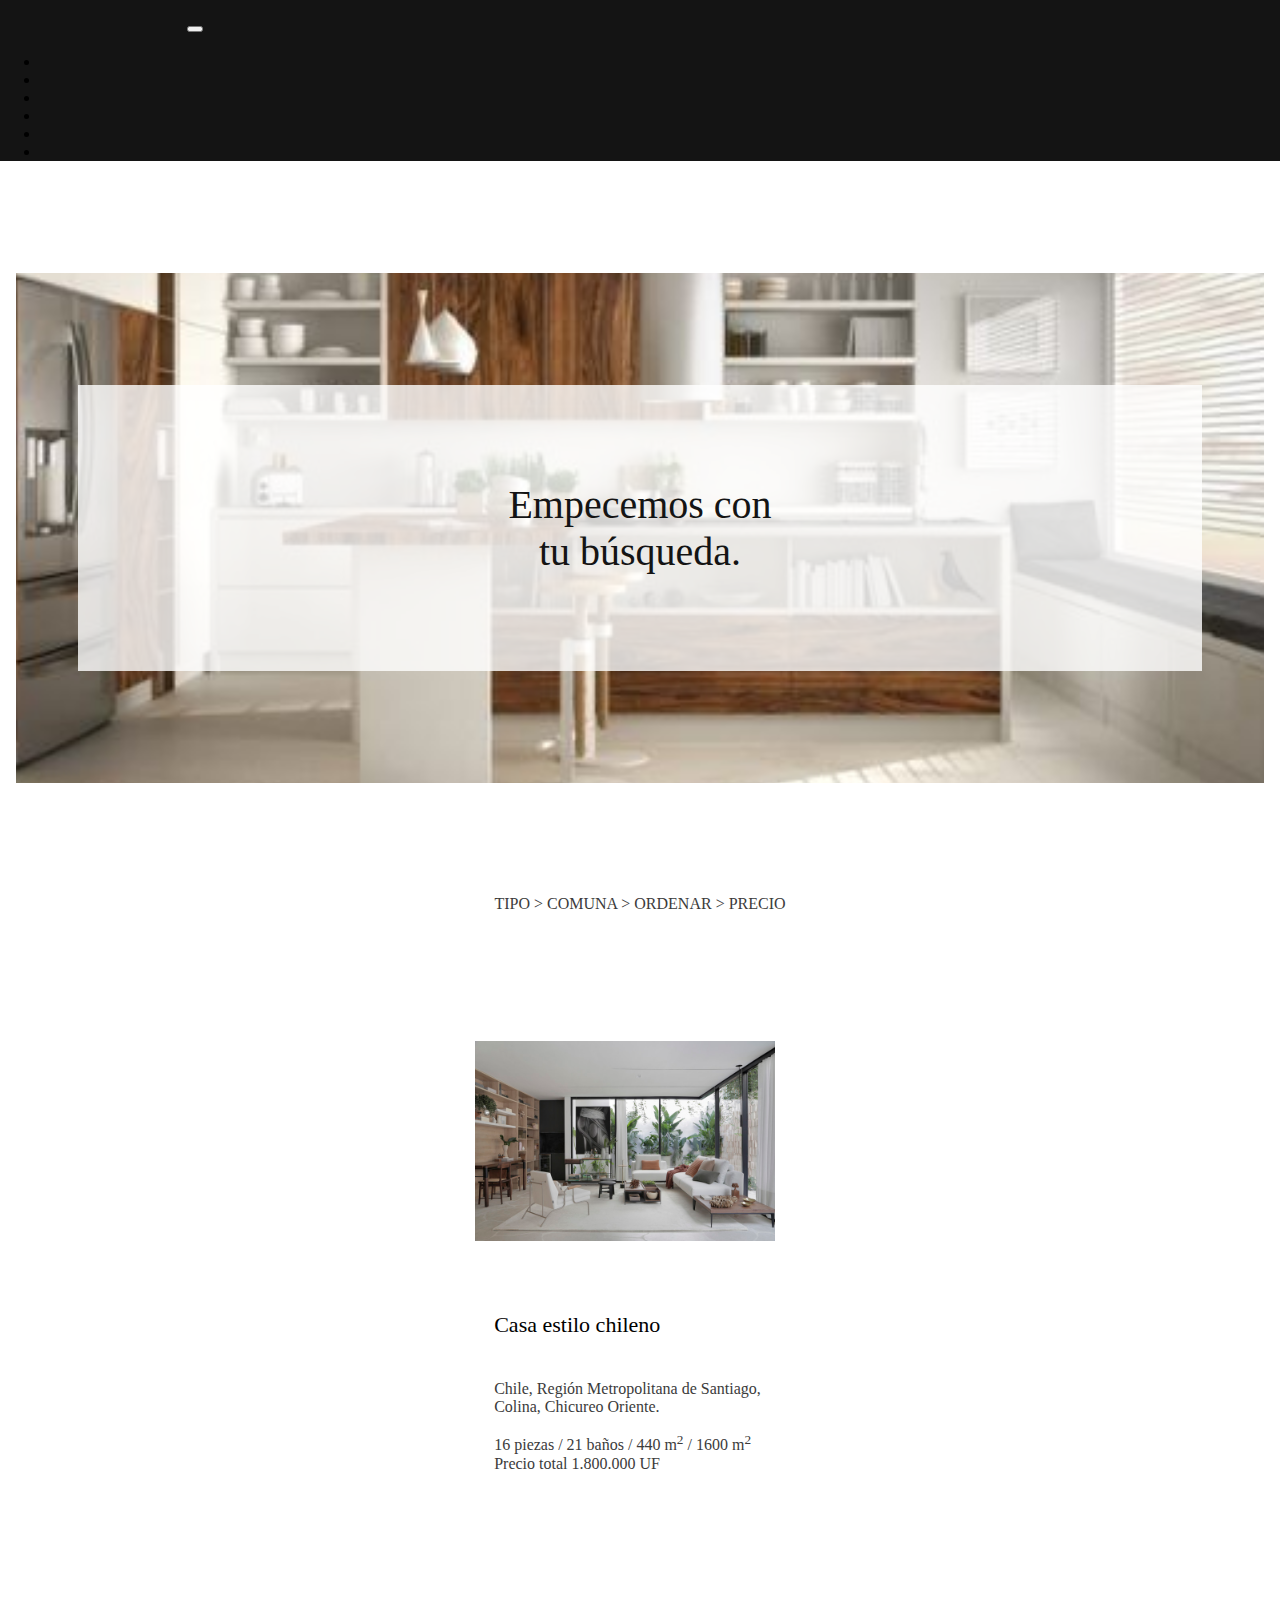
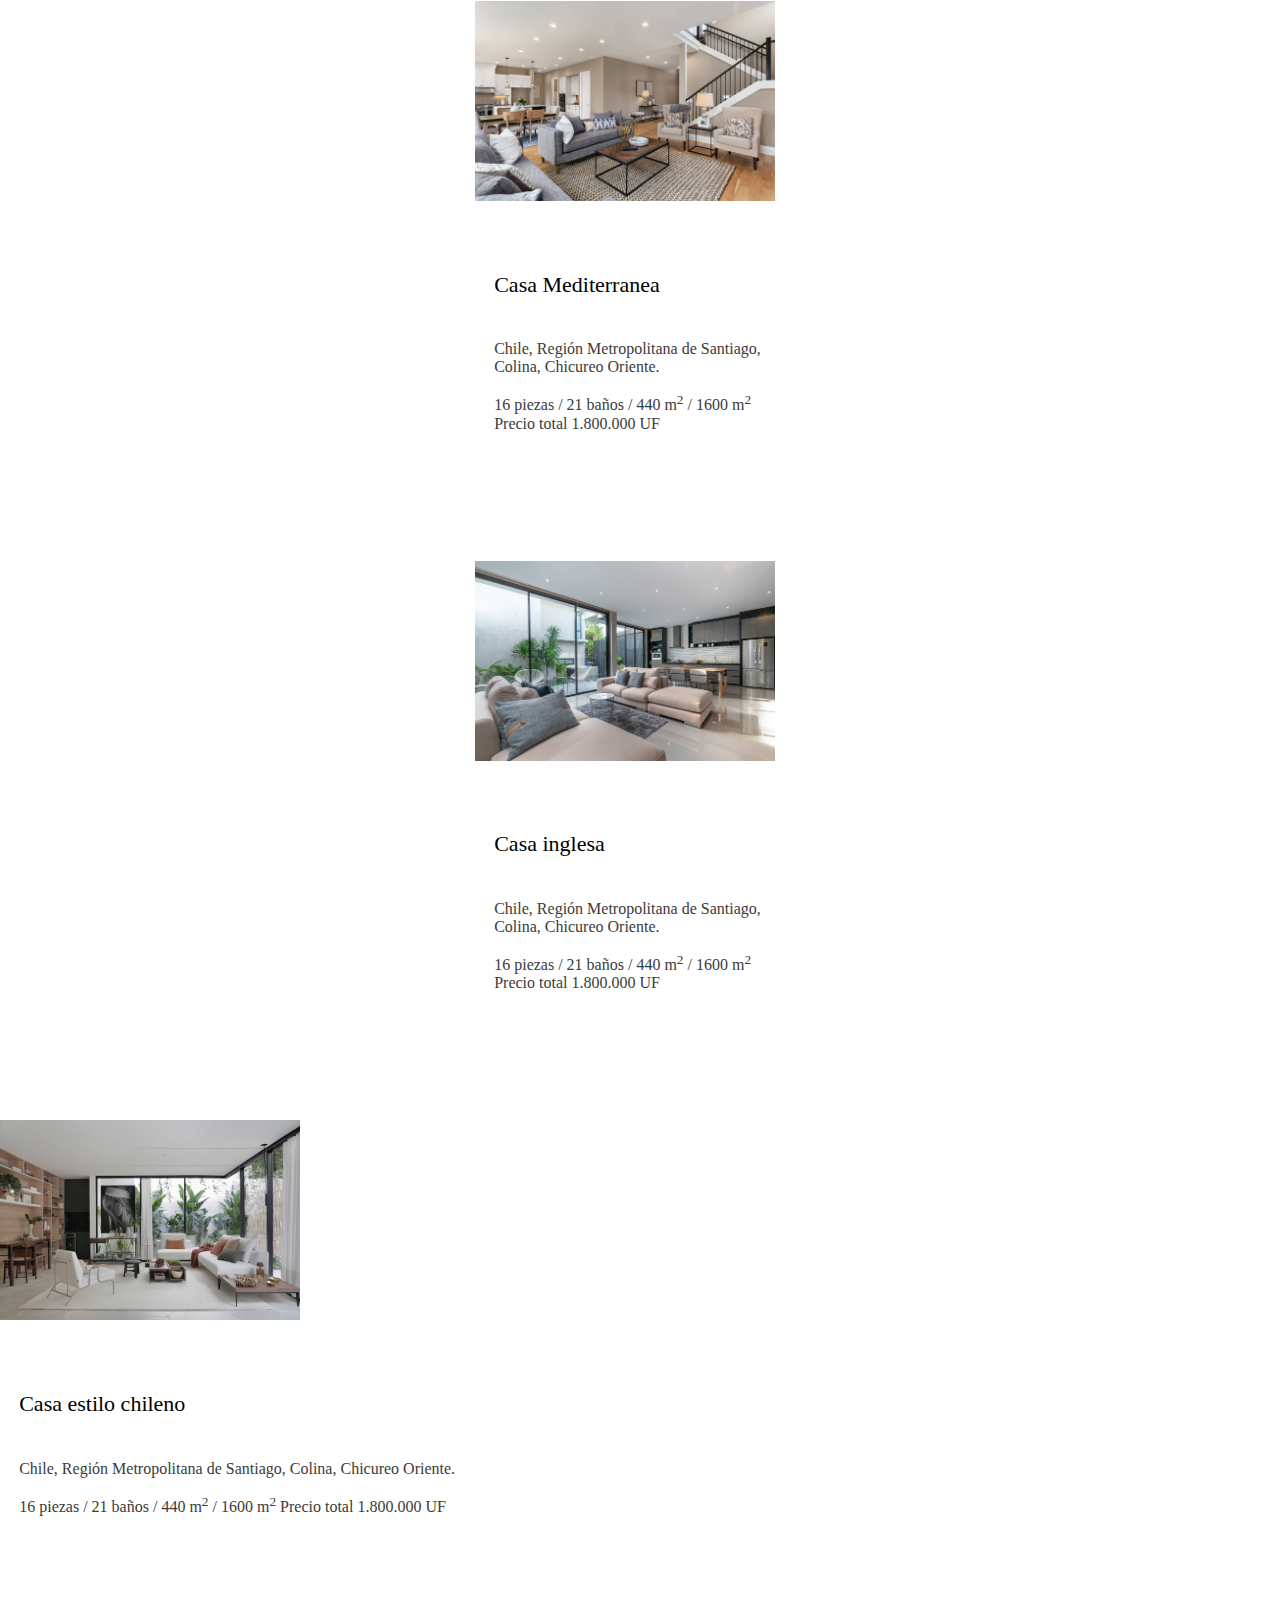
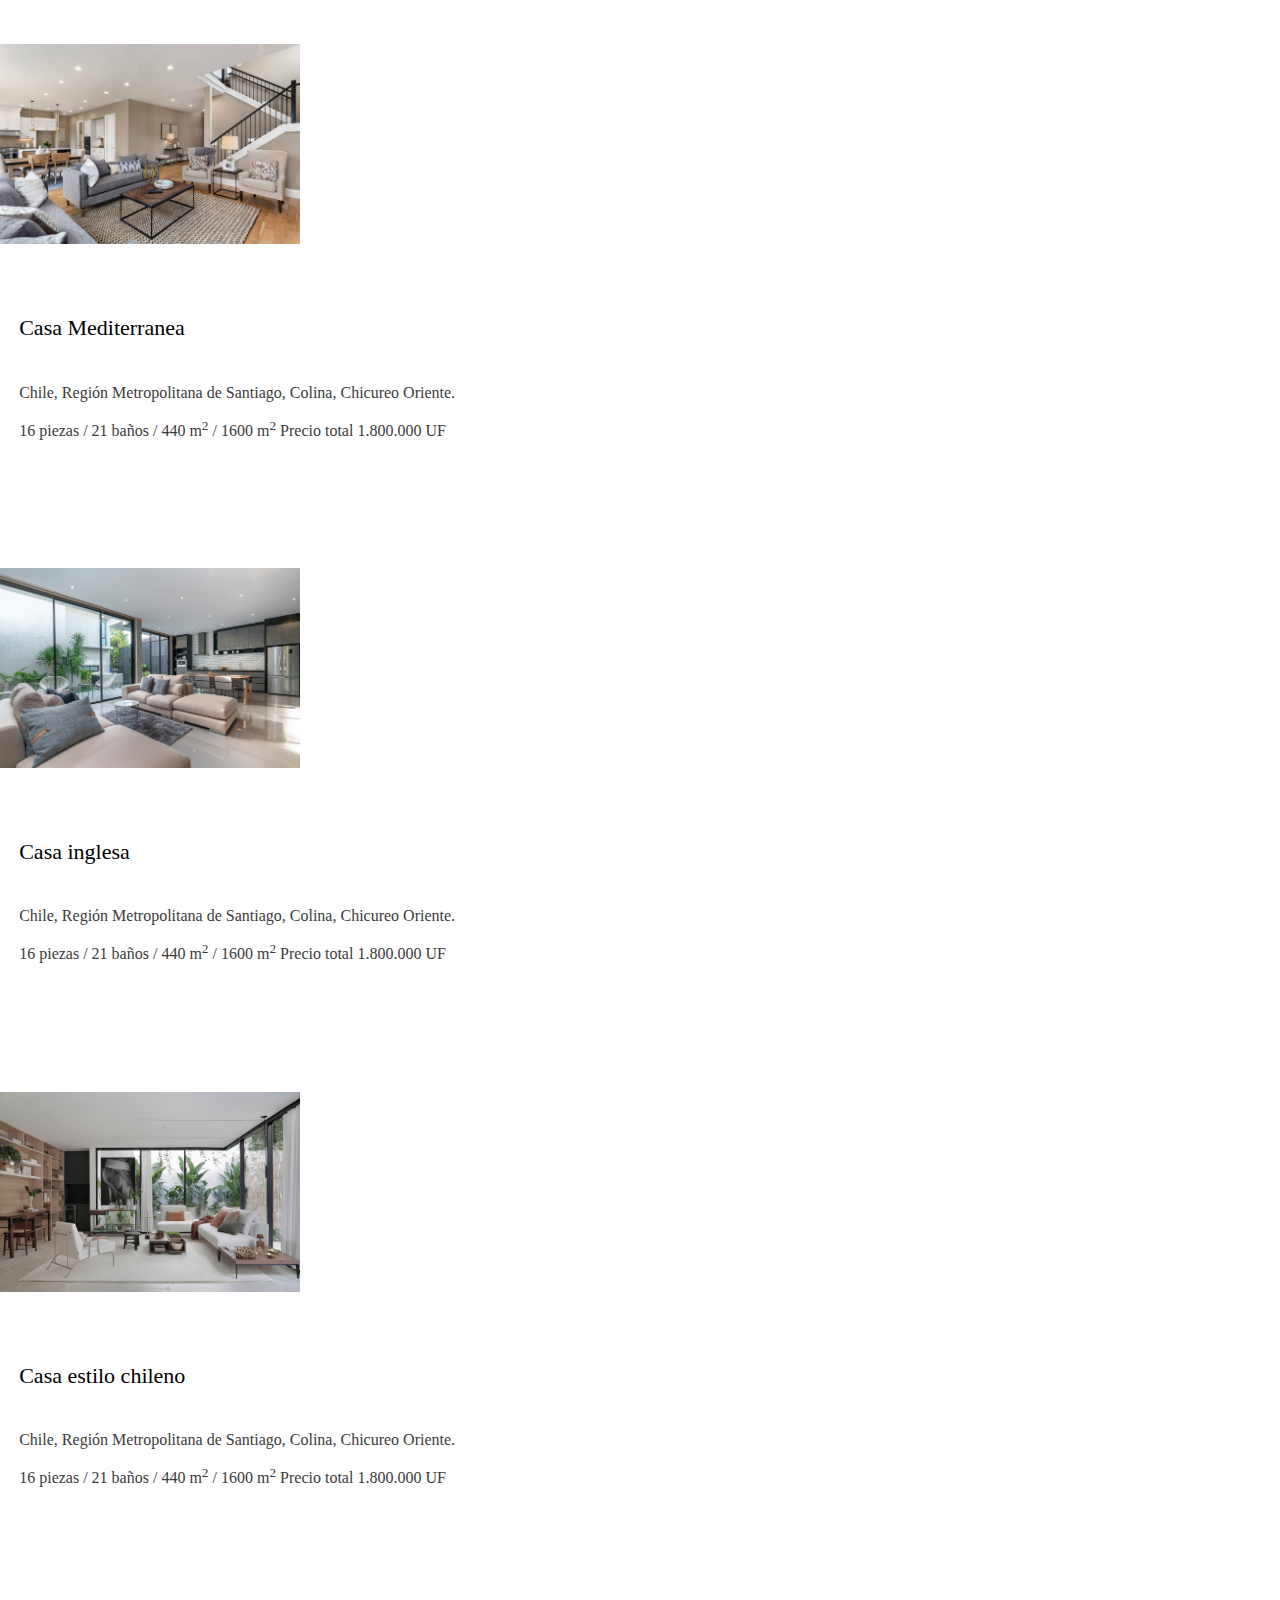
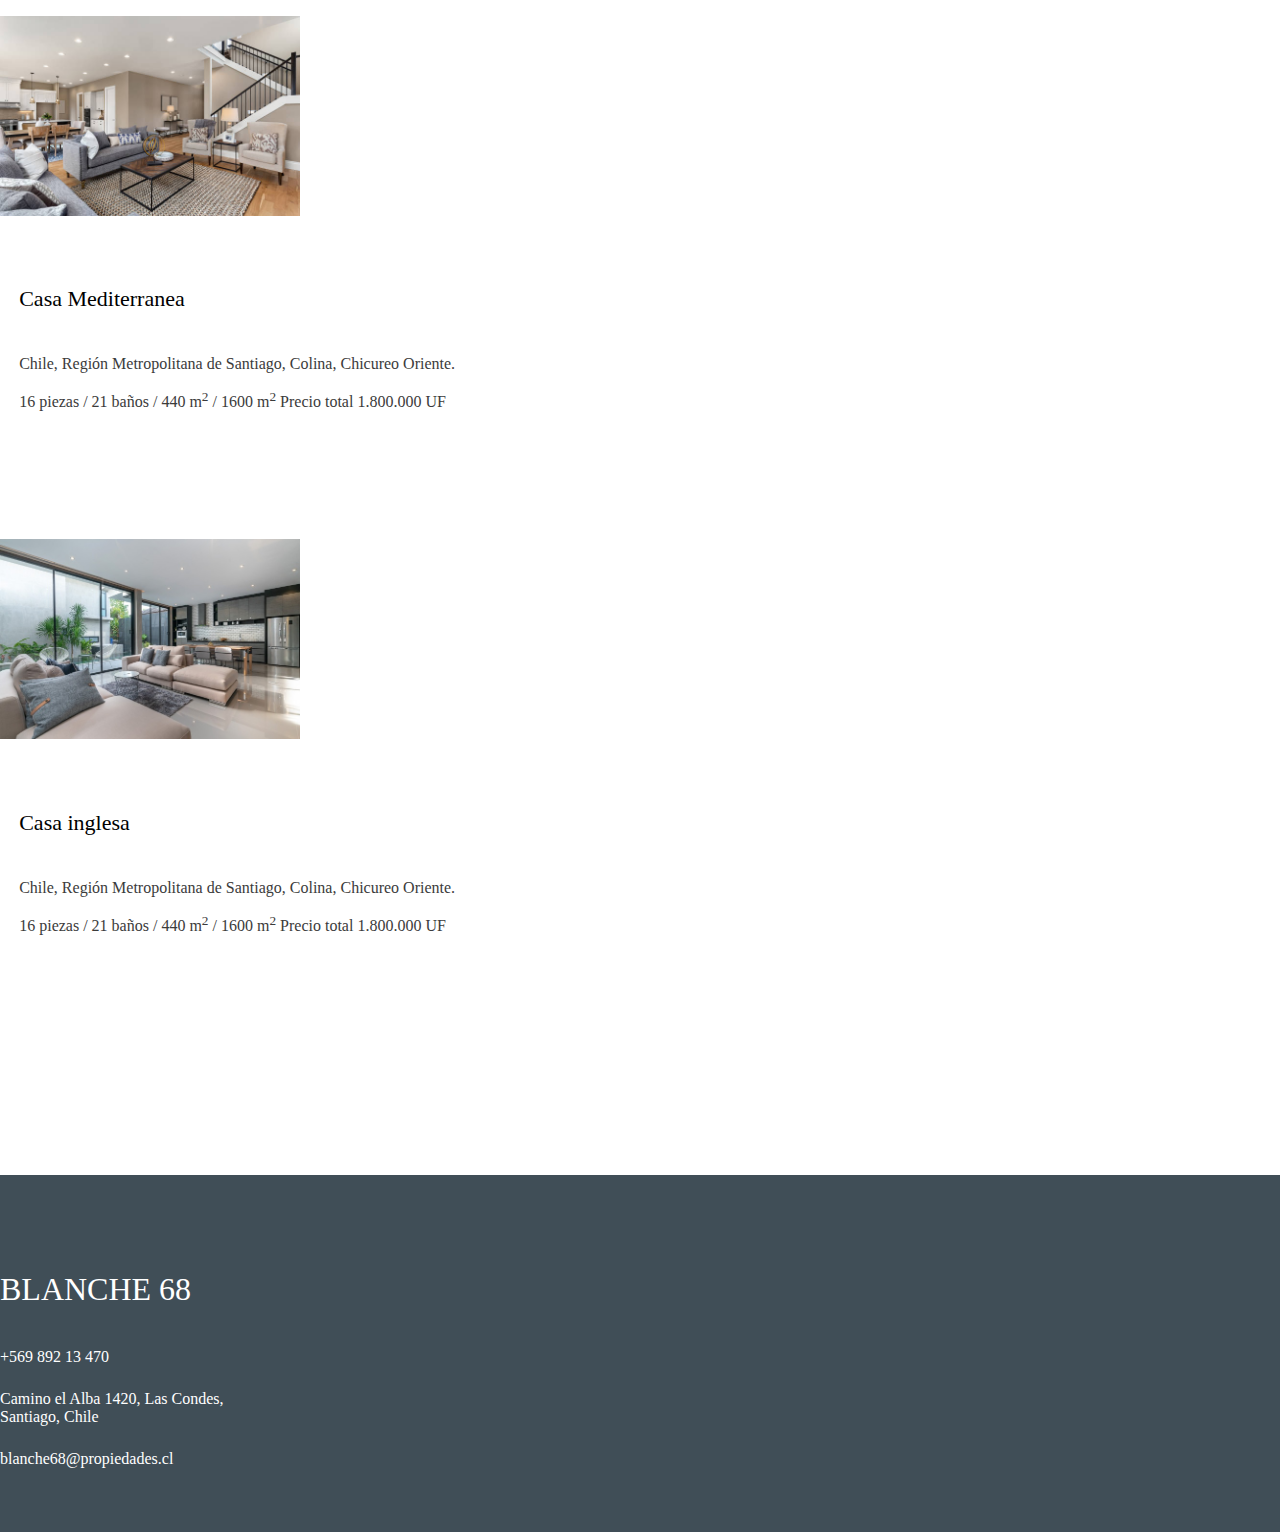
<file: propiedades.html>
<!DOCTYPE html>
<html lang="es">
<head>
    <meta charset="UTF-8">
    <meta http-equiv="X-UA-Compatible" content="IE=edge">
    <meta name="viewport" content="width=device-width, initial-scale=1.0">
    <title>Blanche 68</title>
    <link rel="stylesheet" href="https://cdn.jsdelivr.net/npm/bootstrap@4.6.0/dist/css/bootstrap.min.css" integrity="sha384-B0vP5xmATw1+K9KRQjQERJvTumQW0nPEzvF6L/Z6nronJ3oUOFUFpCjEUQouq2+l" crossorigin="anonymous">
    <link rel="stylesheet" href="assets/css/main.css">
</head>
<body>
    <nav class="navbar navbar-expand-lg navbar-dark bg-color fixed-top">
        <div class="container">
            <a class="navbar-brand navbar__titulo" href="#">BLANCHE68</a>
            <button class="navbar-toggler" type="button" data-toggle="collapse" data-target="#navbarNav" aria-controls="navbarNav" aria-expanded="false" aria-label="Toggle navigation">
                <span class="navbar-toggler-icon"></span>
            </button>
            <div class="collapse navbar-collapse " id="navbarNav">
                <ul class="navbar-nav ml-auto">
                <li class="nav-item ">
                    <a class="nav-link" href="index.html">Home <span class="sr-only">(current)</span></a>
                </li>
                <li class="nav-item">
                    <a class="nav-link" href="quienessomos.html">Quienes somos</a>
                </li>
                <li class="nav-item active">
                    <a class="nav-link" href="">Propiedades</a>
                </li>
                <li class="nav-item">
                    <a class="nav-link" href="ofrece_tu_propiedad.html">Ofrece tu propiedad</a>
                </li>
                <li class="nav-item">
                    <a class="nav-link" href="servicios_integrales.html">Servicios integrales</a>
                </li>
                <li class="nav-item">
                    <a class="nav-link" href="contacto.html">Contacto</a>
                </li>
                </ul>
            </div>
        </div>             
    </nav>

    <section class="propiedades__header">
        <div class="blanco">
            <h2>Empecemos con tu búsqueda.</h2>
        </div>


        
    </section>

    <article class="buscador">
        <p>TIPO > COMUNA > ORDENAR > PRECIO</p>
    </article>

    <section class="container propiedades__propiedades">
      <div class="row row-cols-1 row-cols-md-3">
          <div class="col">
            <div class="card propiedades__priedades-card">
              <img src="assets/image/casa_1.jpg" class="card-img-top propiedades__propiedades-img" alt="...">
              <div class="propiedades__info">
                <h5>Casa estilo chileno</h5>
                <p>Chile, Región Metropolitana de Santiago, Colina, Chicureo Oriente.</p>
                <p>16 piezas / 21 baños / 440 m<sup>2</sup> / 1600 m<sup>2</sup> Precio total 1.800.000 UF</p>                
              </div>
            </div>
          </div>

          <div class="col">
            <div class="card propiedades__priedades-card">
              <img src="assets/image/casa_2.jpg" class="card-img-top propiedades__propiedades-img" alt="...">
              <div class="propiedades__info">
                <h5>Casa Mediterranea</h5>
                <p>Chile, Región Metropolitana de Santiago, Colina, Chicureo Oriente.</p>
                <p>16 piezas / 21 baños / 440 m<sup>2</sup> / 1600 m<sup>2</sup> Precio total 1.800.000 UF</p>
              </div>
            </div>
          </div>

          <div class="col">
            <div class="card propiedades__priedades-card">
              <img src="assets/image/casa_3.jpg" class="card-img-top propiedades__propiedades-img" alt="...">
              <div class="propiedades__info">
                <h5>Casa inglesa</h5>
                <p>Chile, Región Metropolitana de Santiago, Colina, Chicureo Oriente.</p>
                <p>16 piezas / 21 baños / 440 m<sup>2</sup> / 1600 m<sup>2</sup> Precio total 1.800.000 UF</p>
              </div>
            </div>
          </div>

          <div class="col">
            <div class="card">
              <img src="assets/image/casa_1.jpg" class="card-img-top propiedades__propiedades-img" alt="...">
              <div class="propiedades__info">
                <h5>Casa estilo chileno</h5>
                <p>Chile, Región Metropolitana de Santiago, Colina, Chicureo Oriente.</p>
                <p>16 piezas / 21 baños / 440 m<sup>2</sup> / 1600 m<sup>2</sup> Precio total 1.800.000 UF</p>                
              </div>
            </div>
          </div>

          <div class="col">
            <div class="card">
              <img src="assets/image/casa_2.jpg" class="card-img-top propiedades__propiedades-img" alt="...">
              <div class="propiedades__info">
                <h5>Casa Mediterranea</h5>
                <p>Chile, Región Metropolitana de Santiago, Colina, Chicureo Oriente.</p>
                <p>16 piezas / 21 baños / 440 m<sup>2</sup> / 1600 m<sup>2</sup> Precio total 1.800.000 UF</p>
              </div>
            </div>
          </div>

          <div class="col">
            <div class="card">
              <img src="assets/image/casa_3.jpg" class="card-img-top propiedades__propiedades-img" alt="...">
              <div class="propiedades__info">
                <h5>Casa inglesa</h5>
                <p>Chile, Región Metropolitana de Santiago, Colina, Chicureo Oriente.</p>
                <p>16 piezas / 21 baños / 440 m<sup>2</sup> / 1600 m<sup>2</sup> Precio total 1.800.000 UF</p>
              </div>
            </div>
          </div>

          <div class="col">
            <div class="card">
              <img src="assets/image/casa_1.jpg" class="card-img-top propiedades__propiedades-img" alt="...">
              <div class="propiedades__info">
                <h5>Casa estilo chileno</h5>
                <p>Chile, Región Metropolitana de Santiago, Colina, Chicureo Oriente.</p>
                <p>16 piezas / 21 baños / 440 m<sup>2</sup> / 1600 m<sup>2</sup> Precio total 1.800.000 UF</p>
                
              </div>
            </div>
          </div>

          <div class="col">
            <div class="card">
              <img src="assets/image/casa_2.jpg" class="card-img-top propiedades__propiedades-img" alt="...">
              <div class="propiedades__info">
                <h5>Casa Mediterranea</h5>
                <p>Chile, Región Metropolitana de Santiago, Colina, Chicureo Oriente.</p>
                <p>16 piezas / 21 baños / 440 m<sup>2</sup> / 1600 m<sup>2</sup> Precio total 1.800.000 UF</p>
              </div>
            </div>
          </div>

          <div class="col">
            <div class="card">
              <img src="assets/image/casa_3.jpg" class="card-img-top propiedades__propiedades-img" alt="...">
              <div class="propiedades__info">
                <h5>Casa inglesa</h5>
                <p>Chile, Región Metropolitana de Santiago, Colina, Chicureo Oriente.</p>
                <p>16 piezas / 21 baños / 440 m<sup>2</sup> / 1600 m<sup>2</sup> Precio total 1.800.000 UF</p>
              </div>
            </div>
          </div>
        
      </div>

    </section>
    

    <footer>
      <div class="row no-gutters">
          <div class="col-sm-12 col-md-3 offset-md-3">
              <h3>BLANCHE 68</h3>
              <div class="footer__texto">
                  <p>+569 892 13 470</p>
                  <p>Camino el Alba 1420, Las Condes,<br>Santiago, Chile</p>
                  <p>blanche68@propiedades.cl</p>
              </div>
          </div>
      </div>
  </footer>



    <!-- Scripts -->
    <script src="https://code.jquery.com/jquery-3.5.1.slim.min.js" integrity="sha384-DfXdz2htPH0lsSSs5nCTpuj/zy4C+OGpamoFVy38MVBnE+IbbVYUew+OrCXaRkfj" crossorigin="anonymous"></script>
    <script src="https://cdn.jsdelivr.net/npm/popper.js@1.16.1/dist/umd/popper.min.js" integrity="sha384-9/reFTGAW83EW2RDu2S0VKaIzap3H66lZH81PoYlFhbGU+6BZp6G7niu735Sk7lN" crossorigin="anonymous"></script>
    <script src="https://cdn.jsdelivr.net/npm/bootstrap@4.6.0/dist/js/bootstrap.min.js" integrity="sha384-+YQ4JLhjyBLPDQt//I+STsc9iw4uQqACwlvpslubQzn4u2UU2UFM80nGisd026JF" crossorigin="anonymous"></script>

</body>
</html>
</file>
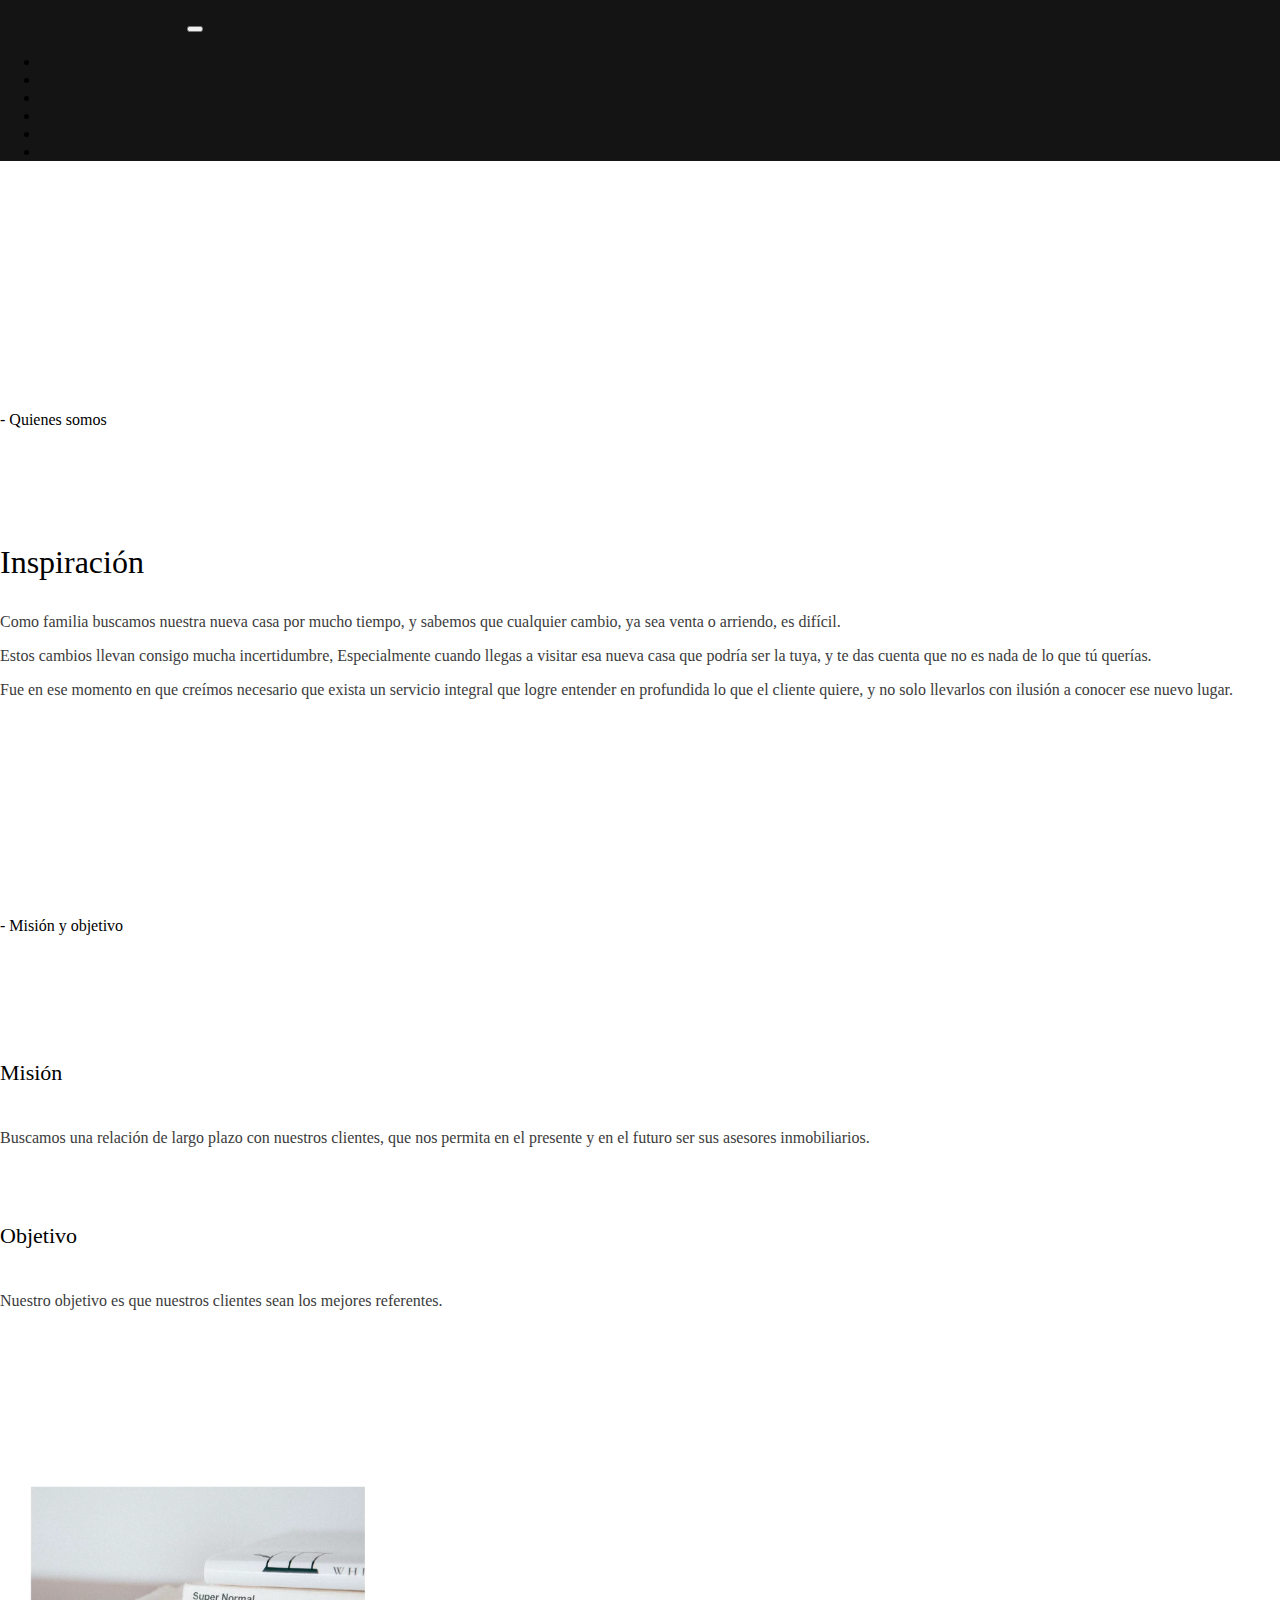
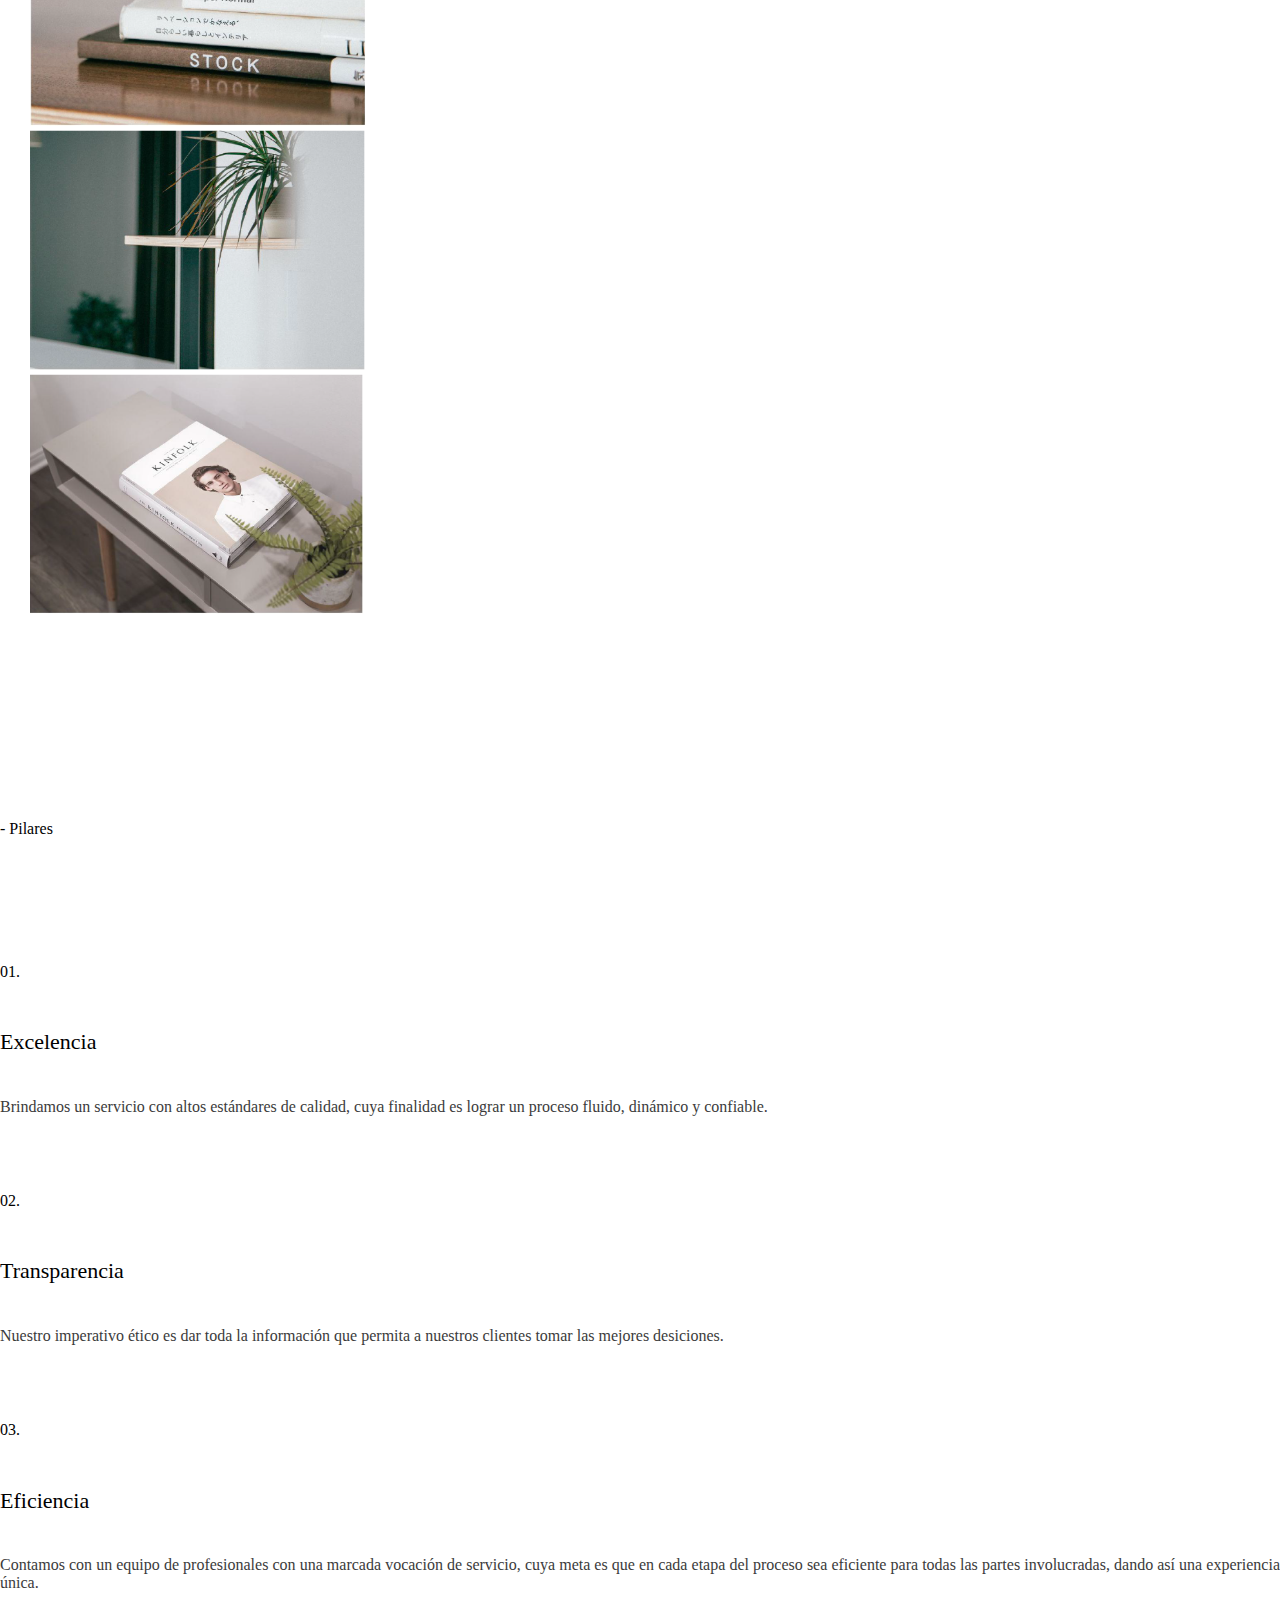
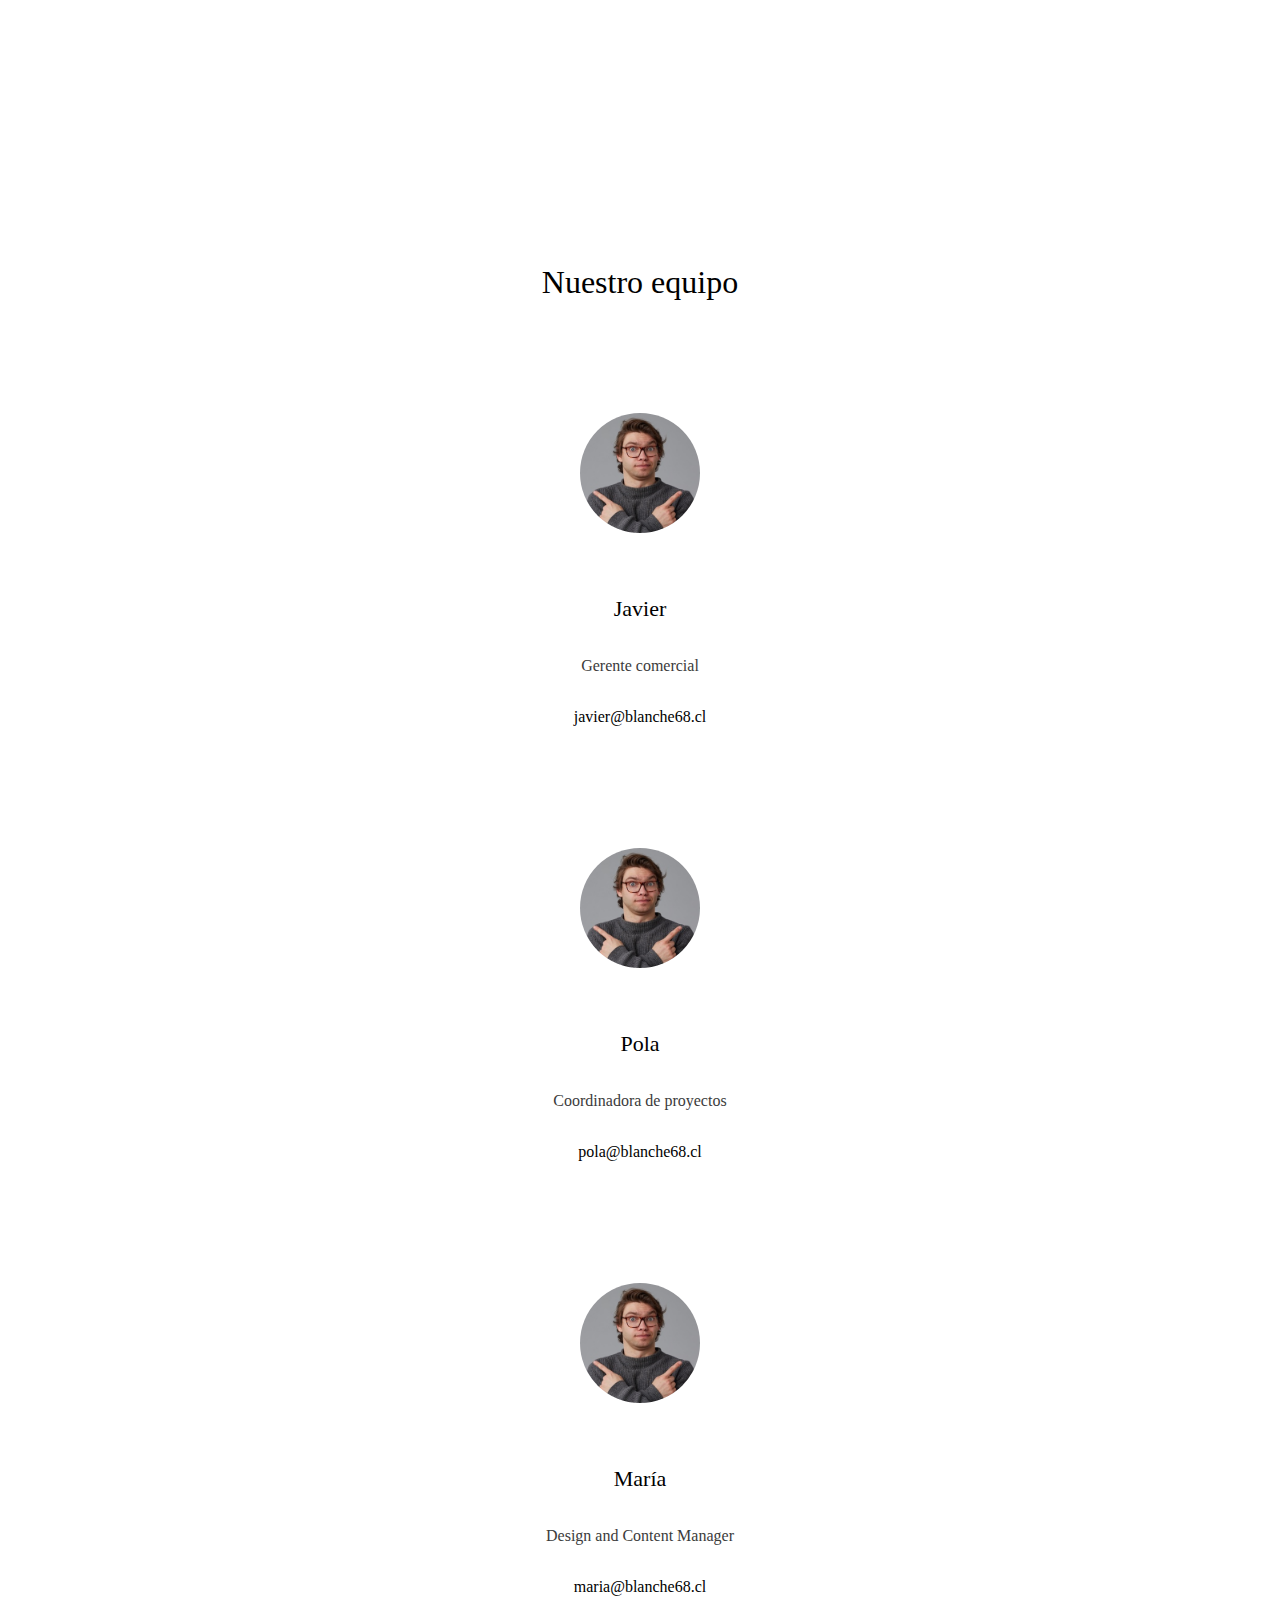
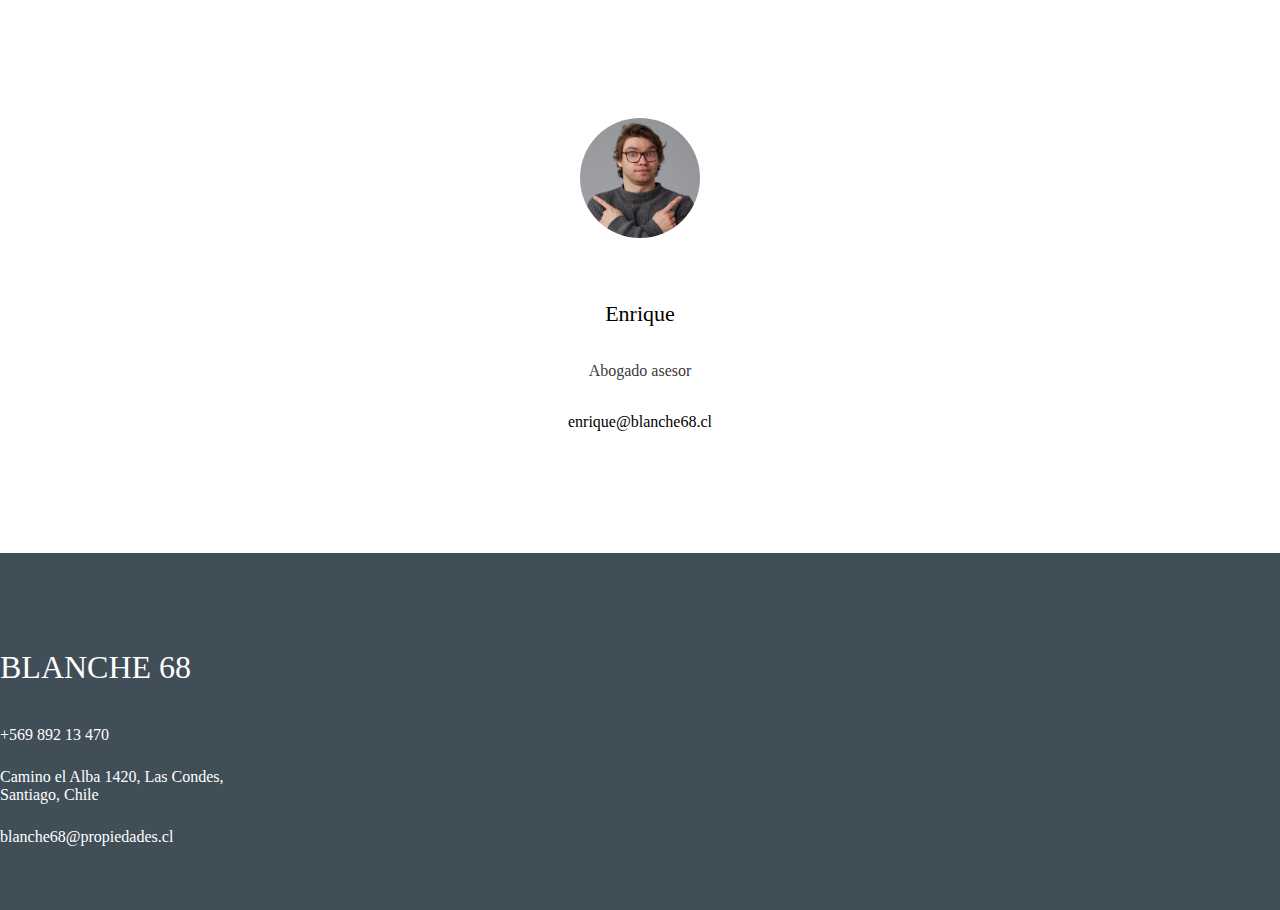
<file: quienessomos.html>
<!DOCTYPE html>
<html lang="es">
<head>
    <meta charset="UTF-8">
    <meta http-equiv="X-UA-Compatible" content="IE=edge">
    <meta name="viewport" content="width=device-width, initial-scale=1.0">
    <title>Blanche 68</title>
    <link rel="stylesheet" href="https://cdn.jsdelivr.net/npm/bootstrap@4.6.0/dist/css/bootstrap.min.css" integrity="sha384-B0vP5xmATw1+K9KRQjQERJvTumQW0nPEzvF6L/Z6nronJ3oUOFUFpCjEUQouq2+l" crossorigin="anonymous">
    <link rel="stylesheet" href="assets/css/main.css">
</head>
<body>
    <nav class="navbar navbar-expand-lg navbar-dark bg-color fixed-top">
        <div class="container">
            <a class="navbar-brand navbar__titulo" href="#">BLANCHE68</a>
            <button class="navbar-toggler" type="button" data-toggle="collapse" data-target="#navbarNav" aria-controls="navbarNav" aria-expanded="false" aria-label="Toggle navigation">
                <span class="navbar-toggler-icon"></span>
            </button>
            <div class="collapse navbar-collapse " id="navbarNav">
                <ul class="navbar-nav ml-auto">
                <li class="nav-item ">
                    <a class="nav-link" href="index.html">Home <span class="sr-only">(current)</span></a>
                </li>
                <li class="nav-item active">
                    <a class="nav-link" href="">Quienes somos</a>
                </li>
                <li class="nav-item">
                    <a class="nav-link" href="propiedades.html">Propiedades</a>
                </li>
                <li class="nav-item">
                    <a class="nav-link" href="ofrece_tu_propiedad.html">Ofrece tu propiedad</a>
                </li>
                <li class="nav-item">
                    <a class="nav-link" href="servicios_integrales.html">Servicios integrales</a>
                </li>
                <li class="nav-item">
                    <a class="nav-link" href="contacto.html">Contacto</a>
                </li>
                </ul>
            </div>
        </div>             
    </nav>

    <section class="somos">
        <div class="container">
            <div class="row no-gutters somos__separador">
                <div class="col-sm-12 col-md-3 offset-md-3 somos__titulos">
                    <h6>- Quienes somos</h6>
                </div>
                <div class="col-sm-12 col-md-3 ">
                    <h3>Inspiración</h3>
                    <p>Como familia buscamos nuestra nueva casa por mucho tiempo, y sabemos que cualquier cambio, ya sea venta o arriendo, es difícil.</p>
                    <p>Estos cambios llevan consigo mucha incertidumbre, Especialmente cuando llegas a visitar esa nueva casa que podría ser la tuya, y te das cuenta que no es nada de lo que tú querías.</p>
                    <p>Fue en ese momento en que creímos necesario que exista un servicio integral que logre entender en profundida lo que el cliente quiere, y no solo llevarlos con ilusión a conocer ese nuevo lugar.</p>
                </div>
            </div>
    
            <div class="row no-gutters somos__separador">
                <div class="col-sm-12 col-md-3 offset-md-3 somos__titulos">
                    <h6>- Misión y objetivo</h6>
                </div>
                <div class="col-sm-12 col-md-3 ">
                    <h5>Misión</h5>
                    <p>Buscamos una relación de largo plazo con nuestros clientes, que nos permita en el presente y en el futuro ser sus asesores inmobiliarios.</p>
                    <br>
                    <h5>Objetivo</h5>
                    <p>Nuestro objetivo es que nuestros clientes sean los mejores referentes.</p>
                </div>
            </div>
        </div>

        <div class="somos__fotos">

            <div class="card-deck">
                <div class="card">
                  <img src="assets/image/libro_1.png" class="card-img-top" alt="...">
                </div>
                <div class="card">
                  <img src="assets/image/libro_2.png" class="card-img-top" alt="...">

                </div>
                <div class="card">
                  <img src="assets/image/libro_3.png" class="card-img-top" alt="...">

                </div>
              </div>
        </div>

        <div class="container">
            <div class="row no-gutters somos__separador">
                <div class="col-sm-12 col-md-3 offset-md-3 somos__titulos">
                    <h6>- Pilares</h6>
                </div>
                <div class="col-sm-12 col-md-3 ">
                    <h6>01.</h6>
                    <h5>Excelencia</h5>
                    <p>Brindamos un servicio con altos estándares de calidad, cuya finalidad es lograr un proceso fluido, dinámico y confiable.</p>
                    <br>
                    <h6>02.</h6>
                    <h5>Transparencia</h5>
                    <p>Nuestro imperativo ético es dar toda la información que permita a nuestros clientes tomar las mejores desiciones.</p>
                    <br>
                    <h6>03.</h6>
                    <h5>Eficiencia</h5>
                    <p>Contamos con un equipo de profesionales con una marcada vocación de servicio, cuya meta es que en cada etapa del proceso sea eficiente para todas las partes involucradas, dando así una experiencia única.</p>
                </div>
            </div>
        </div>

    </section>

    <section class="equipo">
        <h3>Nuestro equipo</h3>
        <div class="row no-gutters">
            <div class="col-sm-12 col-md-4 equipo__equipo">
                <img src="assets/image/equipo.png" alt="">
                <h5>Javier</h5>
                <p>Gerente comercial</p>
                <h6>javier@blanche68.cl</h6>
            </div>
            <div class="col-sm-12 col-md-4 equipo__equipo">
                <img src="assets/image/equipo.png" alt="">
                <h5>Pola</h5>
                <p>Coordinadora de proyectos</p>
                <h6>pola@blanche68.cl</h6>
            </div>
            <div class="col-sm-12 col-md-4 equipo__equipo">
                <img src="assets/image/equipo.png" alt="">
                <h5>María</h5>
                <p>Design and Content Manager</p>
                <h6>maria@blanche68.cl</h6>
            </div>
            <div class="col-sm-12 col-md-4 offset-md-4 equipo__equipo">
                <img src="assets/image/equipo.png" alt="">
                <h5>Enrique</h5>
                <p>Abogado asesor</p>
                <h6>enrique@blanche68.cl</h6>
            </div>
        </div>

    </section>


    <footer>
        <div class="row no-gutters">
            <div class="col-sm-12 col-md-3 offset-md-3">
                <h3>BLANCHE 68</h3>
                <div class="footer__texto">
                    <p>+569 892 13 470</p>
                    <p>Camino el Alba 1420, Las Condes,<br>Santiago, Chile</p>
                    <p>blanche68@propiedades.cl</p>
                </div>
            </div>
        </div>
    </footer>

    <!-- Scripts -->
    <script src="https://code.jquery.com/jquery-3.5.1.slim.min.js" integrity="sha384-DfXdz2htPH0lsSSs5nCTpuj/zy4C+OGpamoFVy38MVBnE+IbbVYUew+OrCXaRkfj" crossorigin="anonymous"></script>
    <script src="https://cdn.jsdelivr.net/npm/popper.js@1.16.1/dist/umd/popper.min.js" integrity="sha384-9/reFTGAW83EW2RDu2S0VKaIzap3H66lZH81PoYlFhbGU+6BZp6G7niu735Sk7lN" crossorigin="anonymous"></script>
    <script src="https://cdn.jsdelivr.net/npm/bootstrap@4.6.0/dist/js/bootstrap.min.js" integrity="sha384-+YQ4JLhjyBLPDQt//I+STsc9iw4uQqACwlvpslubQzn4u2UU2UFM80nGisd026JF" crossorigin="anonymous"></script>

</body>
</html>
</file>
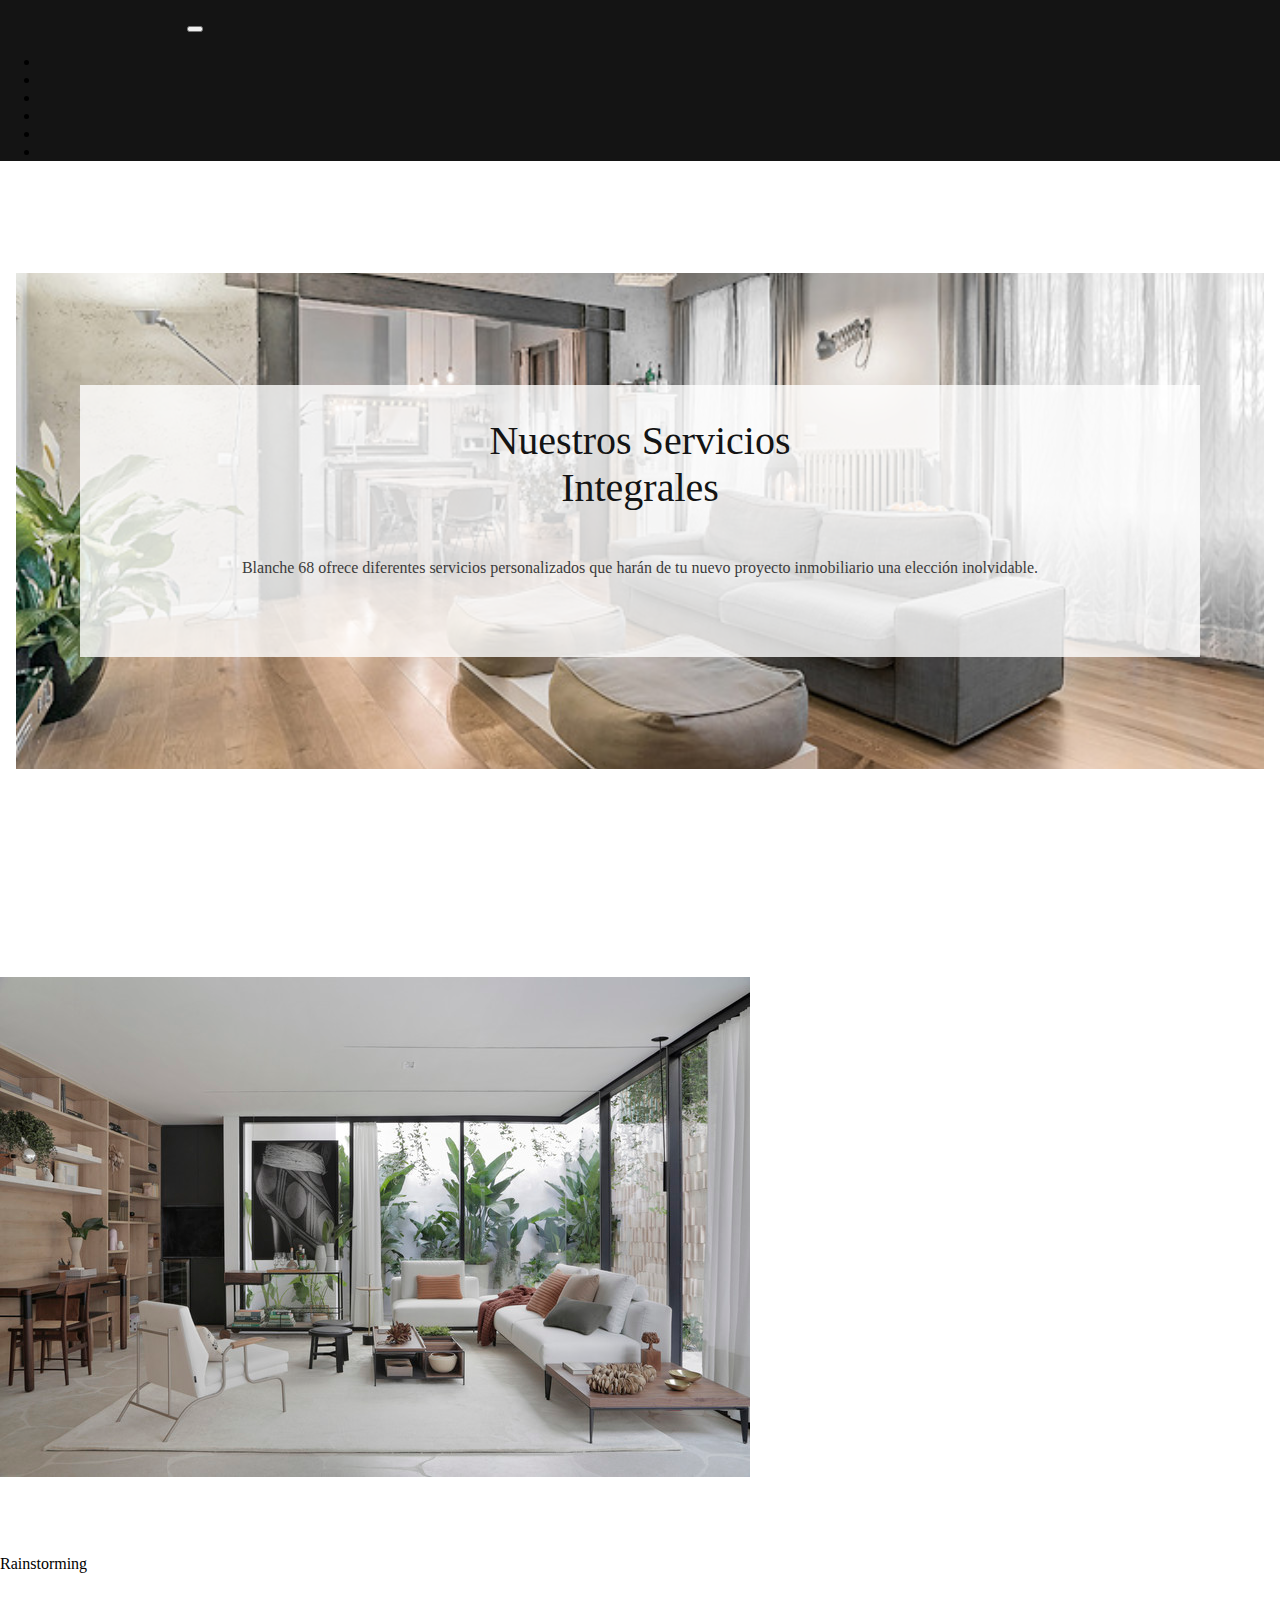
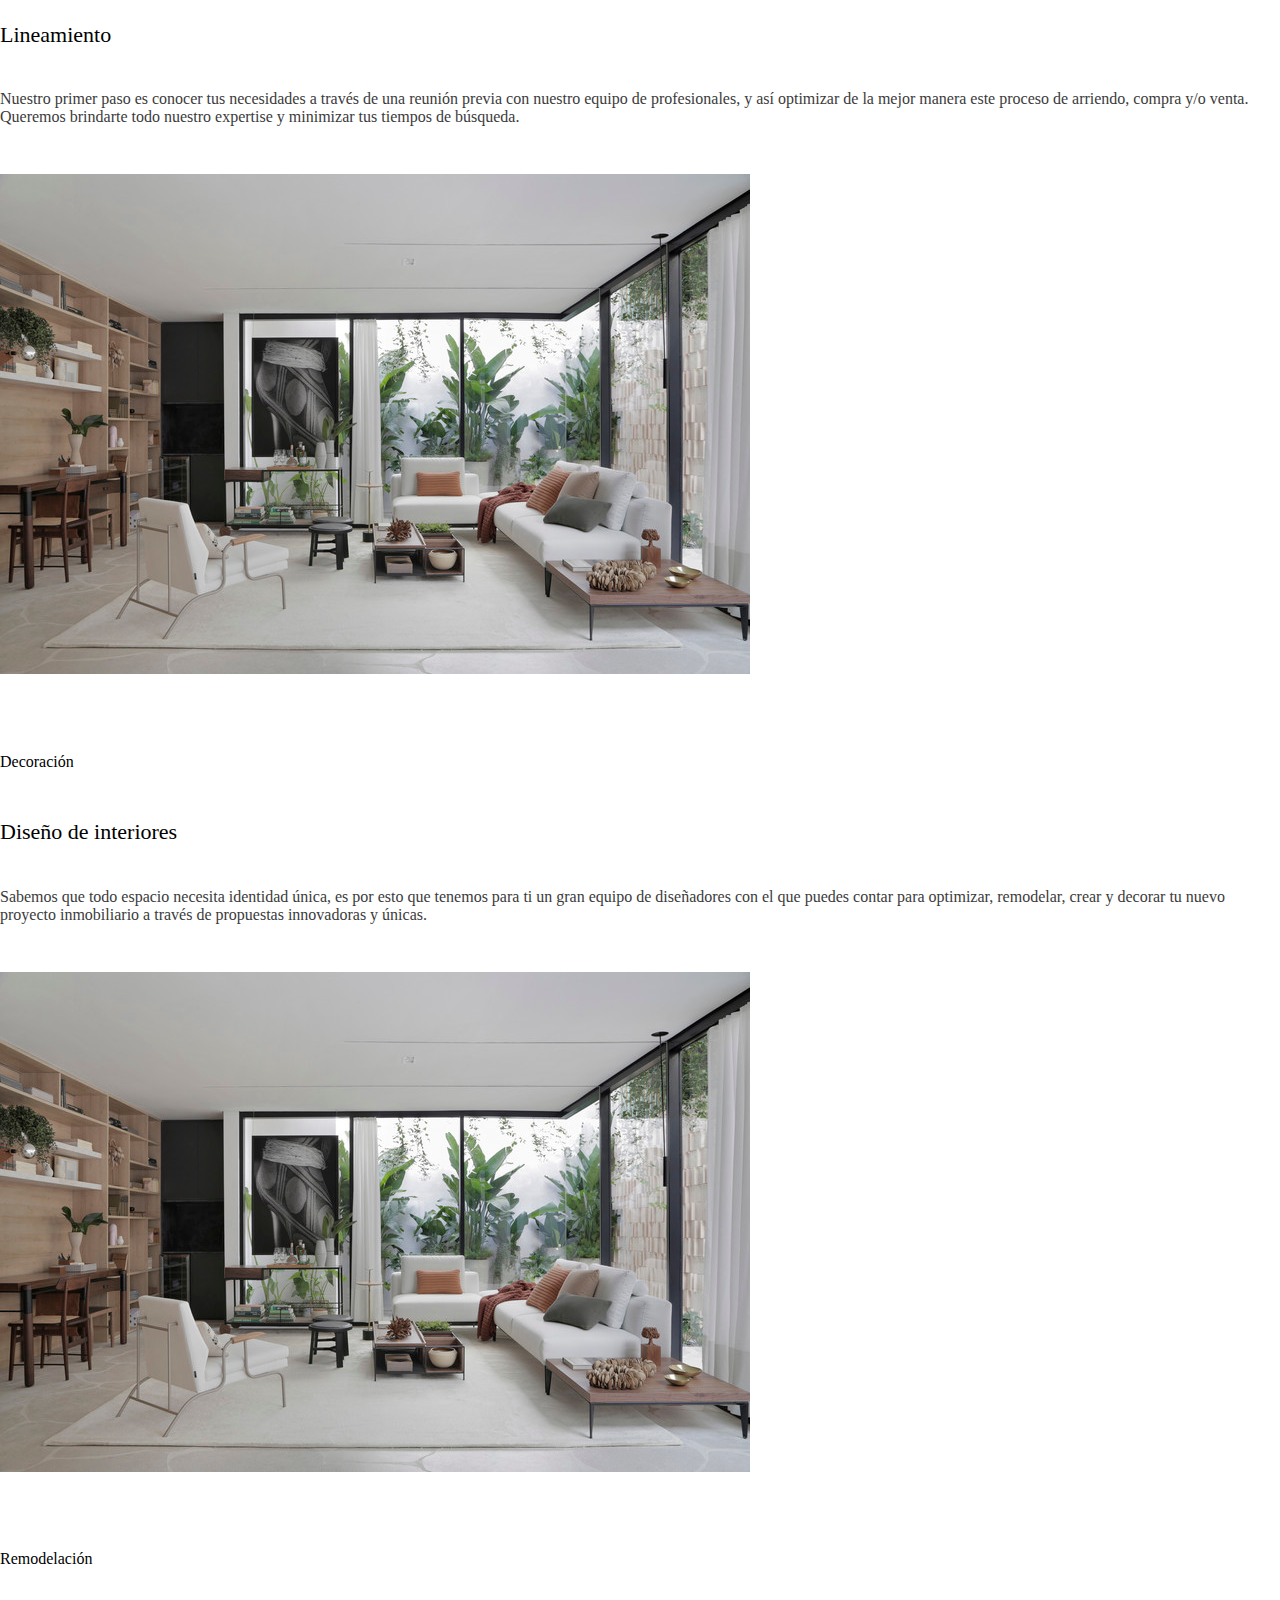
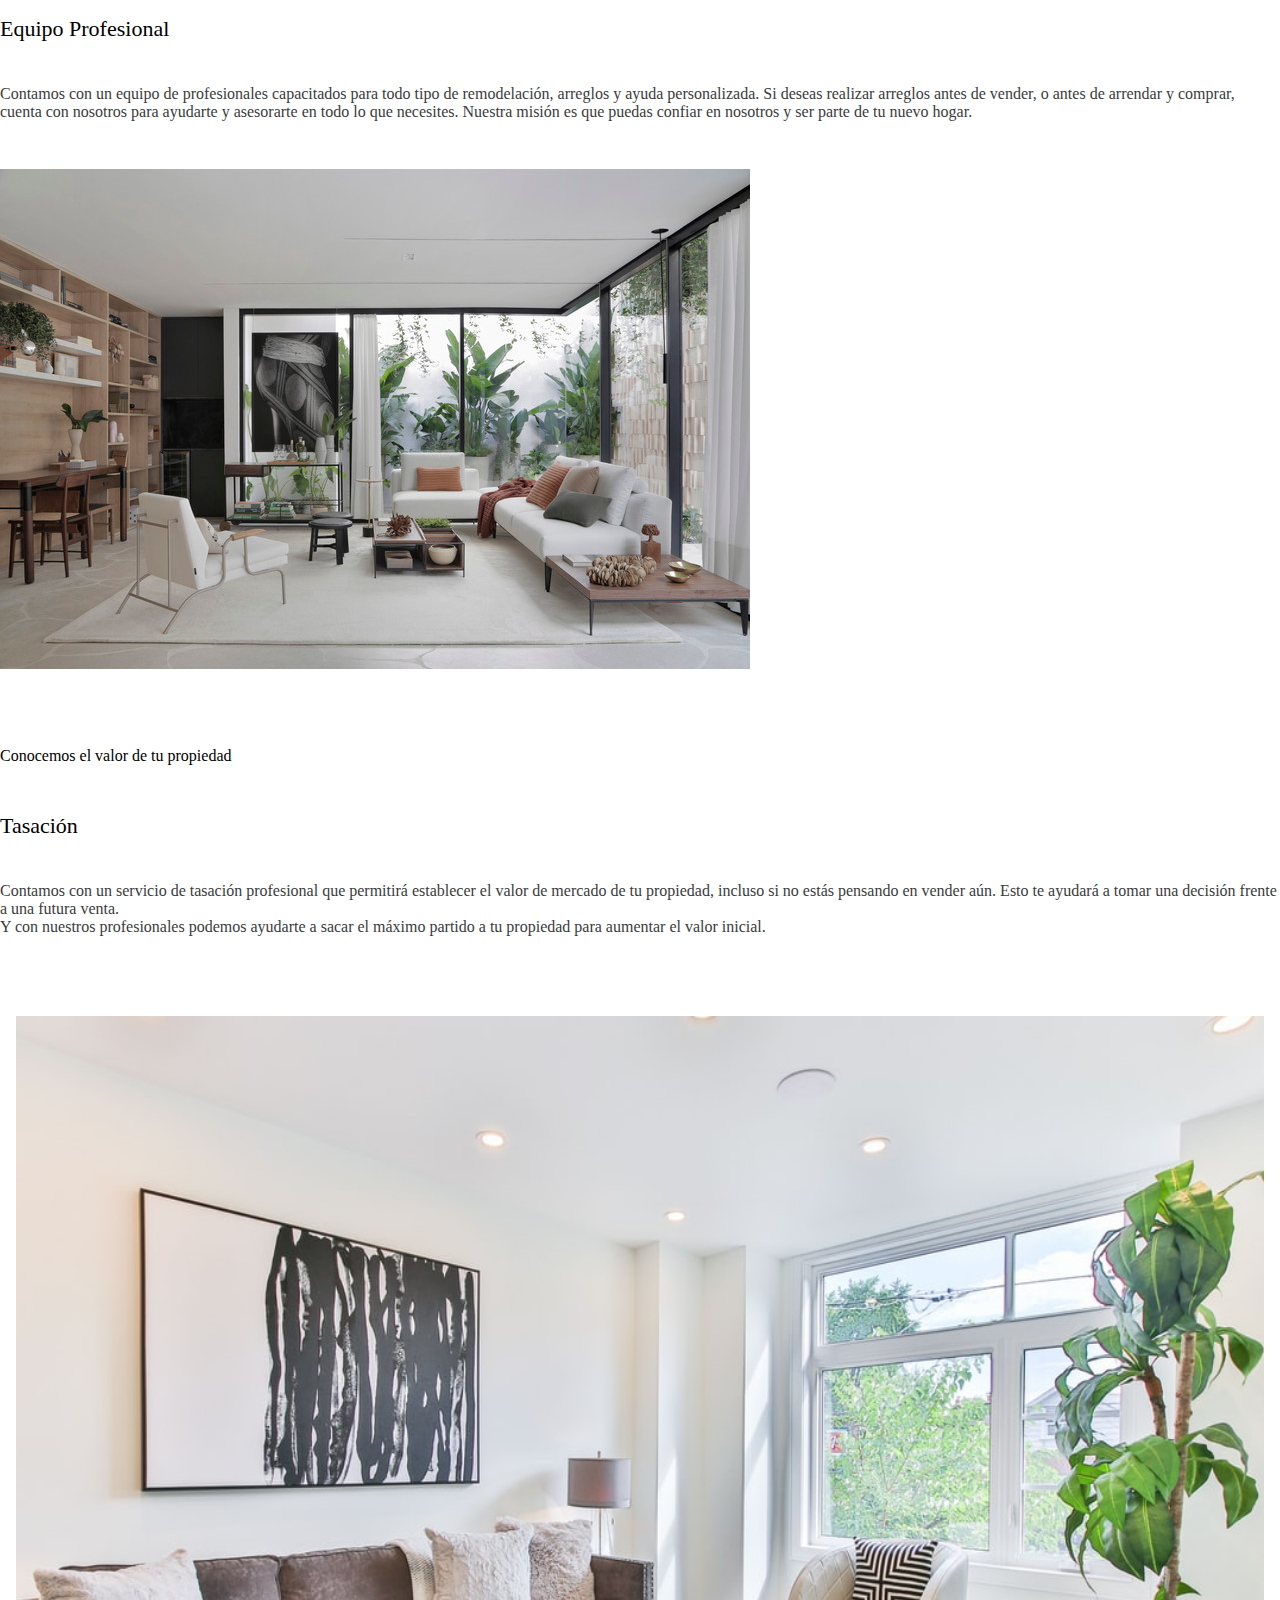
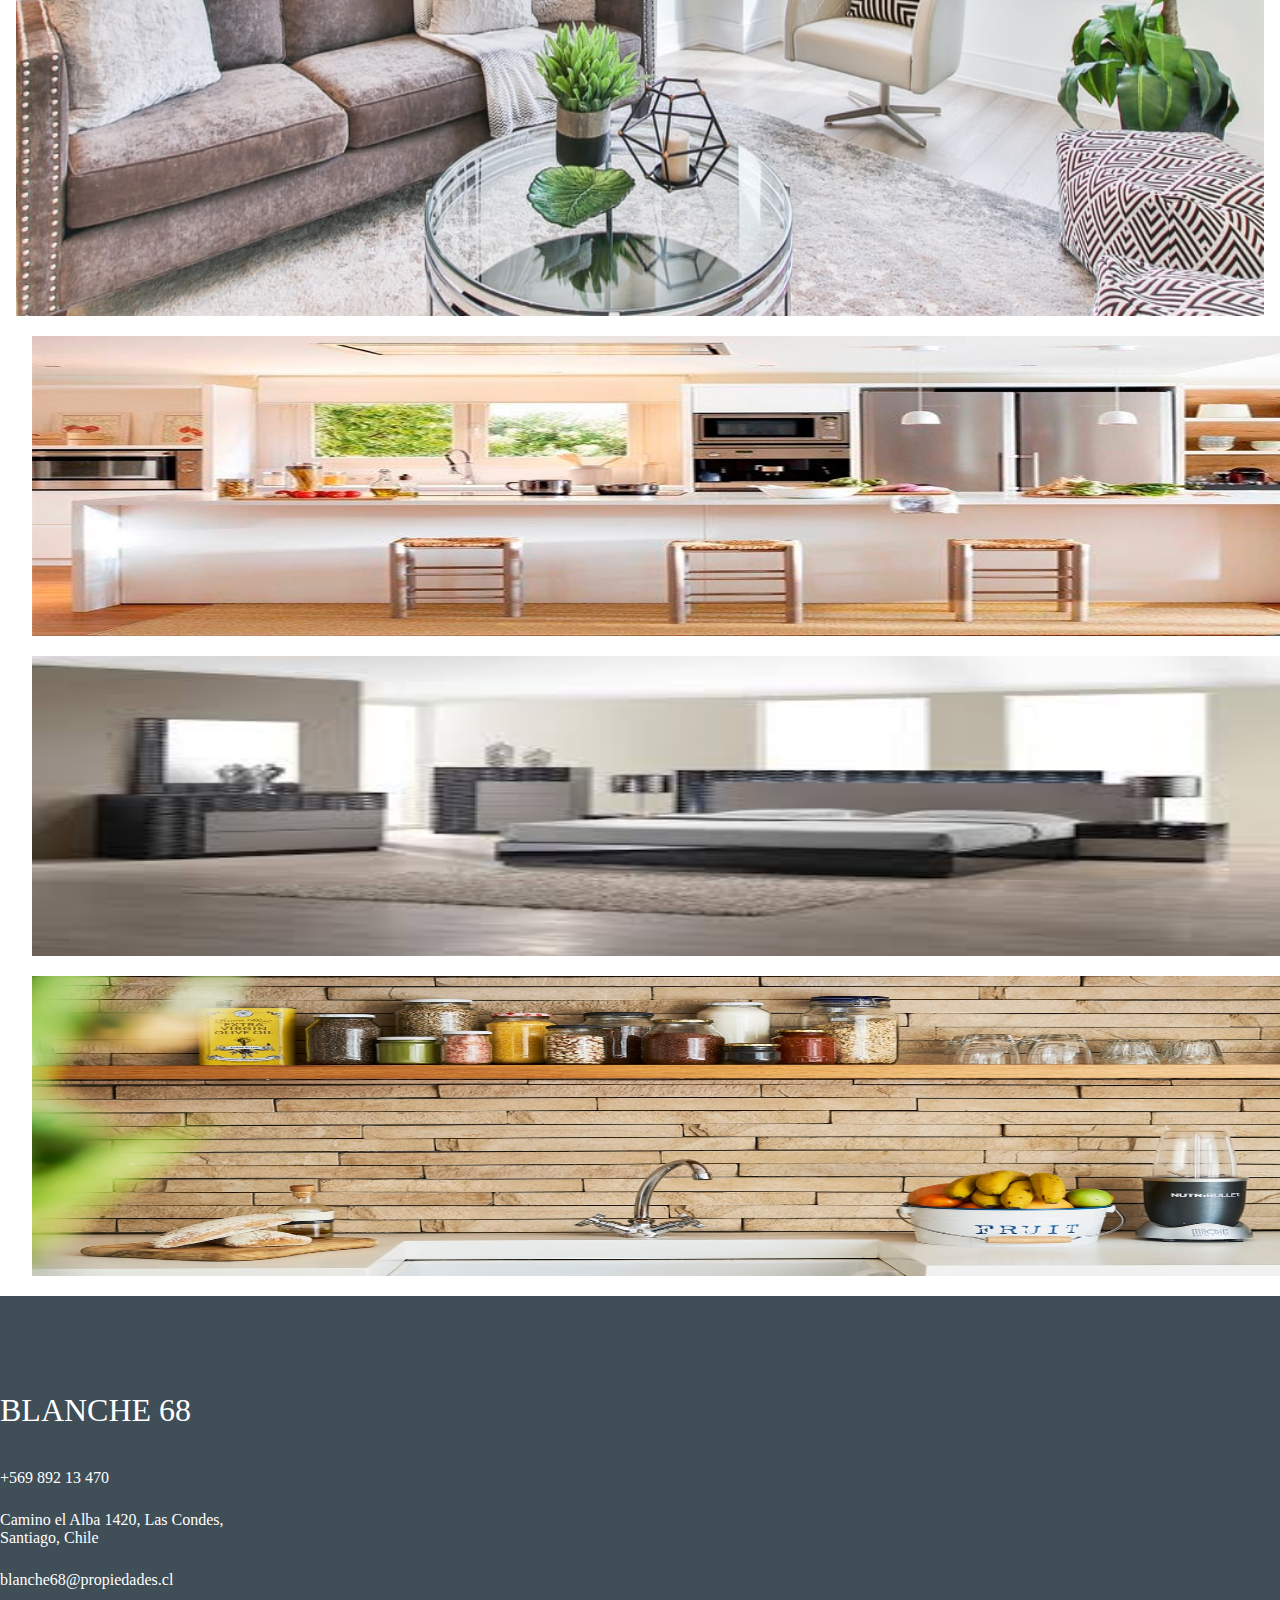
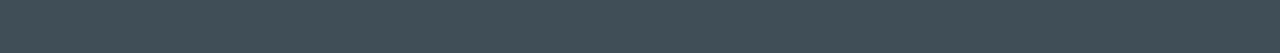
<file: servicios_integrales.html>
<!DOCTYPE html>
<html lang="es">
<head>
    <meta charset="UTF-8">
    <meta http-equiv="X-UA-Compatible" content="IE=edge">
    <meta name="viewport" content="width=device-width, initial-scale=1.0">
    <title>Blanche 68</title>
    <link rel="stylesheet" href="https://cdn.jsdelivr.net/npm/bootstrap@4.6.0/dist/css/bootstrap.min.css" integrity="sha384-B0vP5xmATw1+K9KRQjQERJvTumQW0nPEzvF6L/Z6nronJ3oUOFUFpCjEUQouq2+l" crossorigin="anonymous">
    <link rel="stylesheet" href="assets/css/main.css">
</head>
<body>
    <nav class="navbar navbar-expand-lg navbar-dark bg-color fixed-top">
        <div class="container">
            <a class="navbar-brand navbar__titulo" href="#">BLANCHE68</a>
            <button class="navbar-toggler" type="button" data-toggle="collapse" data-target="#navbarNav" aria-controls="navbarNav" aria-expanded="false" aria-label="Toggle navigation">
                <span class="navbar-toggler-icon"></span>
            </button>
            <div class="collapse navbar-collapse " id="navbarNav">
                <ul class="navbar-nav ml-auto">
                <li class="nav-item ">
                    <a class="nav-link" href="index.html">Home <span class="sr-only">(current)</span></a>
                </li>
                <li class="nav-item">
                    <a class="nav-link" href="quienessomos.html">Quienes somos</a>
                </li>
                <li class="nav-item">
                    <a class="nav-link" href="propiedades.html">Propiedades</a>
                </li>
                <li class="nav-item">
                    <a class="nav-link" href="ofrece_tu_propiedad.html">Ofrece tu propiedad</a>
                </li>
                <li class="nav-item active">
                    <a class="nav-link" href="">Servicios integrales</a>
                </li>
                <li class="nav-item">
                    <a class="nav-link" href="contacto.html">Contacto</a>
                </li>
                </ul>
            </div>
        </div>             
    </nav>
    <!-- header -->
    <section class="integrales__header">
        <div class="row">
            <div class="col-md-5 offset-md-7">
                <div class="integrales__titulo">
                    <h2>Nuestros Servicios Integrales</h2>
                    <p>Blanche 68 ofrece diferentes servicios personalizados que harán de tu nuevo proyecto inmobiliario una elección inolvidable.</p>
                </div>
            </div>
        </div>
    </section>

    <!-- cards -->
    <section class="integrales__tarjetas">
        <div class="container">
            <div class="card mb-3 cards" >
                <div class="row no-gutters align-items-center">
                    <div class="col-md-6 col-lg-4 offset-lg-2 integrales__cards">
                        <img src="assets/image/casa_1.jpg" alt="..." class="w-100 h-100"> 
                    </div>
                    <div class="col-md-5 pt-2 pb-3">
                        <div class="card-body integrales__cards-texto">
                                <h6>Rainstorming</h6>
                                <h5 class="card-title">Lineamiento</h5>
                                <p class="card-text">Nuestro primer paso es conocer tus necesidades a través de una reunión previa con nuestro equipo de profesionales, y así optimizar de la mejor manera este proceso de arriendo, compra y/o venta. Queremos brindarte todo nuestro expertise y minimizar tus tiempos de búsqueda.</p>
                        </div>
                    </div>

                    <div class="col-md-6 col-lg-4 offset-lg-2 integrales__cards">
                        <img src="assets/image/casa_1.jpg" alt="..." class="w-100 h-100"> 
                    </div>
                    <div class="col-md-5">
                        <div class="card-body integrales__cards-texto">
                            <h6>Decoración</h6>
                            <h5 class="card-title">Diseño de interiores</h5>
                            <p class="card-text">Sabemos que todo espacio necesita identidad única, es por esto que tenemos para ti un gran equipo de diseñadores con el que puedes contar para optimizar, remodelar, crear y decorar tu nuevo proyecto inmobiliario a través de propuestas innovadoras y únicas.</p>
                        </div>
                    </div>

                    <div class="col-md-6 col-lg-4 offset-lg-2 integrales__cards">
                        <img src="assets/image/casa_1.jpg" alt="..." class="w-100 h-100"> 
                    </div>
                    <div class="col-md-5">
                        <div class="card-body integrales__cards-texto">
                            <h6>Remodelación</h6>
                            <h5 class="card-title">Equipo Profesional</h5>
                            <p class="card-text">Contamos con un equipo de profesionales capacitados para todo tipo de remodelación, arreglos y ayuda personalizada. Si deseas realizar arreglos antes de vender, o antes de arrendar y comprar, cuenta con nosotros para ayudarte y asesorarte en todo lo que necesites. Nuestra misión es que puedas confiar en nosotros y ser parte de tu nuevo hogar.</p>
                        </div>
                    </div>

                    <div class="col-md-6 col-lg-4 offset-lg-2 integrales__cards">
                        <img src="assets/image/casa_1.jpg" alt="..." class="w-100 h-100"> 
                    </div>
                    <div class="col-md-5">
                        <div class="card-body integrales__cards-texto">
                            <h6>Conocemos el valor de tu propiedad</h6>
                            <h5 class="card-title">Tasación</h5>
                            <p class="card-text">Contamos con un servicio de tasación profesional que permitirá establecer el valor de mercado de tu propiedad, incluso si no estás pensando en vender aún. Esto te ayudará a tomar una decisión frente a una futura venta.<br>Y con nuestros profesionales podemos ayudarte a sacar el máximo partido a tu propiedad para aumentar el valor inicial.</p>
                        </div>
                    </div>
                
                </div>
            </div>
        </div>
    </section>

    <!-- Fotos -->
    <section class="integrales__fotos d-none d-sm-none d-md-none d-lg-block">
        <div class="row no-gutters">
            <div class="col-sm-12 col-md-8 integrales__fotos-1">
                <img src="assets/image/blanch68_1.jpg" alt="">
            </div>
            <div class="col-md-4">
                <div class="row">
                    <div class="col-12 integrales__fotos-2">
                        <img src="assets/image/cocinas.jpg" alt="">
                    </div>
                    <div class="col-12 integrales__fotos-2">
                        <img src="assets/image/dormitorio.jpg" alt="">
                    </div>
                    <div class="col-12 integrales__fotos-2">
                        <img src="assets/image/despensa.jpg" alt="">
                    </div>
                </div>
            </div>
        </div>

    </section>

    <footer>
        <div class="row no-gutters">
            <div class="col-sm-12 col-md-3 offset-md-3">
                <h3>BLANCHE 68</h3>
                <div class="footer__texto">
                    <p>+569 892 13 470</p>
                    <p>Camino el Alba 1420, Las Condes,<br>Santiago, Chile</p>
                    <p>blanche68@propiedades.cl</p>
                </div>
            </div>
        </div>
    </footer>

    <!-- Scripts -->
    <script src="https://code.jquery.com/jquery-3.5.1.slim.min.js" integrity="sha384-DfXdz2htPH0lsSSs5nCTpuj/zy4C+OGpamoFVy38MVBnE+IbbVYUew+OrCXaRkfj" crossorigin="anonymous"></script>
    <script src="https://cdn.jsdelivr.net/npm/popper.js@1.16.1/dist/umd/popper.min.js" integrity="sha384-9/reFTGAW83EW2RDu2S0VKaIzap3H66lZH81PoYlFhbGU+6BZp6G7niu735Sk7lN" crossorigin="anonymous"></script>
    <script src="https://cdn.jsdelivr.net/npm/bootstrap@4.6.0/dist/js/bootstrap.min.js" integrity="sha384-+YQ4JLhjyBLPDQt//I+STsc9iw4uQqACwlvpslubQzn4u2UU2UFM80nGisd026JF" crossorigin="anonymous"></script>

</body>
</html>
</file>
<file: assets/css/main.css>
@charset "UTF-8";
@media (max-width: 756px) {
  .navbar-brand {
    padding-left: 2rem !important;
  }

  header h2 {
    max-width: 300px;
  }

  .ventas, .servicios {
    padding-left: 3rem;
  }

  .servicios {
    padding-top: 2rem;
    padding-bottom: 3rem !important;
  }

  .servicios__servicios {
    padding: 0 3rem 2rem 3rem !important;
  }

  .propiedades__card, .integrales__cards {
    padding: 0rem 1rem !important;
  }

  .propiedades__card-img img {
    max-width: 330px;
    height: 232px;
  }

  .propiedades__texto {
    padding: 0 1.25rem 4rem 1.25rem !important;
    margin: 0 auto;
    max-width: 330px;
  }

  .integrales__titulo p {
    padding: 2rem 2rem !important;
  }

  .integrales__fotos-2 img {
    padding: 0 0 1rem 0rem !important;
  }

  .integrales__cards-texto {
    padding-bottom: 5rem;
  }

  footer {
    padding-left: 3rem !important;
  }
}
@media (min-width: 756px) {
  .cards {
    margin: auto;
  }

  .cards__img {
    width: 179px;
    height: 250px;
  }

  .propiedades__card img {
    width: 100%;
    height: 100%;
  }

  .servicios__servicios {
    margin: 0 auto;
    max-width: 220px;
  }

  .integrales__titulo p {
    padding: 2rem 4rem;
  }
}
@media (min-width: 992px) {
  .ancho {
    margin: 0 auto;
    width: 45%;
  }

  .ancho2 {
    margin: 0 auto;
    width: 40%;
  }

  .propiedades__card-img img {
    width: 100%;
    height: 100%;
  }

  .integrales__titulo p {
    padding: 2rem 6rem;
  }
}
@media (min-width: 1200px) {
  .navbar-collapse a {
    padding-right: 2rem !important;
  }
}
body {
  margin: 0;
  padding: 0;
}

body {
  font-family: "Lora", serif;
}

h1, h2, h3, h4, h5, h6 {
  font-family: "Lora", serif;
  font-weight: 500;
}

h1 {
  font-size: 48px;
}

h2 {
  font-size: 40px;
}

h3 {
  font-size: 32px;
}

h4 {
  font-size: 28px;
  line-height: 60px;
}

h5 {
  font-size: 22px;
  line-height: 38px;
}

h6 {
  font-size: 16px;
  line-height: 28px;
}

p {
  font-weight: 400;
  color: #3b3b3b;
}

a {
  color: #141414;
  text-decoration: none;
}

.btn-color {
  padding: 0.1rem 3rem;
  background-color: #3b3b3b;
  color: #ffffff;
}
.btn-color:hover {
  color: #ffffff;
}
.btn-color a:focus {
  color: #ffffff;
}

.bg-color {
  background-color: #141414;
}

.navbar-brand {
  font-size: 2rem;
}

header {
  padding: 7rem 0;
  margin: 10rem 1rem;
  text-align: center;
  color: white;
  background-image: url(../image/header.jpg);
  background-position: center;
  background-repeat: no-repeat;
  background-size: cover;
  background-attachment: fixed;
}
header h2 {
  margin: 0 auto;
  width: 600px;
}
header p {
  color: #ffffff;
}

.ventas {
  padding-bottom: 4rem;
}
.ventas h3 {
  max-width: 300px;
  padding-bottom: 2rem;
}
.ventas p {
  text-align: justify;
}

.ventas__text2 p {
  font-family: "Yantramanav", sans-serif;
}

.servicios {
  padding-bottom: 4rem;
}
.servicios h3 {
  padding-bottom: 2rem;
}
.servicios h4 {
  padding-bottom: 1rem;
}

.servicios__servicios {
  padding: 0 2rem 5rem 2rem;
}

.servicios__card {
  margin: auto;
  max-width: 330px;
  padding: 3rem 0;
}
.servicios__card img {
  height: 232px;
}

.servicios__card-texto {
  padding: 1.25rem;
}

.card {
  border: 0;
}

.propiedades {
  padding: 4rem 0;
  text-align: center;
}
.propiedades h3 {
  padding-bottom: 2rem;
}

.propiedades__card {
  margin: auto;
  padding-bottom: 3rem;
}

.propiedades__card-img {
  padding: 1.5rem;
}

.propiedades__texto {
  text-align: left !important;
  padding-left: 2rem;
}

footer {
  background-color: #404e57;
  color: #ffffff;
  padding: 4rem 0;
}
footer p {
  color: #ffffff;
  padding-top: 0.8rem;
}

.footer__texto p {
  padding-top: 0.5rem !important;
  margin-bottom: 0 !important;
}

.somos {
  padding-top: 12rem;
  padding-bottom: 5rem;
  padding-bottom: 4rem;
}
.somos h3 {
  max-width: 300px;
}
.somos p {
  text-align: justify;
}

.somos__titulos {
  text-align: justify;
  padding-bottom: 2.5rem;
}

.somos__separador {
  padding-bottom: 10rem;
}

.somos__fotos {
  margin: 0 30px;
  padding-bottom: 10rem;
}
.somos__fotos img {
  height: 240px;
}

.equipo {
  text-align: center;
  padding-bottom: 5rem;
}
.equipo p {
  line-height: 1px;
}
.equipo img {
  border-radius: 50%;
  width: 120px;
}
.equipo h5 {
  padding-top: 1rem;
}

.equipo__equipo {
  padding-top: 5rem;
}

.propiedades__header {
  padding: 7rem 0;
  margin: 7rem 1rem;
  text-align: center;
  color: white;
  background-image: url(../image/header_propiedades.jpg);
  background-position: center;
  background-repeat: no-repeat;
  background-size: cover;
  background-attachment: fixed;
}
.propiedades__header h2 {
  margin: 0 auto;
  width: 300px;
  color: #141414;
}
.propiedades__header p {
  color: #ffffff;
}

.blanco {
  margin: 0 auto;
  width: 90%;
  padding: 6rem 0;
  background-color: rgba(255, 255, 255, 0.8);
}

.buscador {
  text-align: center;
  padding-bottom: 7rem;
}

.propiedades__propiedades {
  padding-bottom: 7rem;
  margin: 0 auto;
}

.propiedades__priedades-card {
  margin: 0 auto;
  max-width: 330px;
}

.propiedades__propiedades-img {
  height: 200px;
}

.propiedades__info {
  padding: 1.5rem 1.2rem 7rem 1.2rem;
}

.ofrecer {
  padding: 7rem 0;
  margin: 7rem 1rem;
  text-align: center;
  color: white;
  background-image: url(../image/cocina_bg.jpg);
  background-position: center;
  background-repeat: no-repeat;
  background-size: cover;
  background-attachment: fixed;
}

.ofrecer__titulo {
  margin: 0 4rem;
  padding: 2rem 0;
  background-color: rgba(255, 255, 255, 0.8);
  color: #141414;
}

.ofrecer__img {
  margin: 0 auto;
}
.ofrecer__img img {
  height: 200px;
  width: 90%;
}

.ofrecer__texto {
  margin: 0 auto;
  width: 60%;
  text-align: left;
  padding-top: 1.5rem;
}
.ofrecer__texto h3 {
  padding-bottom: 1rem;
}

.pilares {
  padding: 5rem 0;
  text-align: center;
}

.pilares__titulo {
  margin: 0 auto;
  max-width: 390px;
  padding-bottom: 4rem;
}

.pilares__texto {
  text-align: left;
  padding-bottom: 3rem;
}

.integrales__header {
  padding: 7rem 0;
  margin: 7rem 1rem;
  text-align: center;
  background-image: url(../image/living_bg.jpg);
  background-position: center;
  background-repeat: no-repeat;
  background-size: cover;
  background-attachment: fixed;
}

.integrales__titulo {
  margin: 0 4rem;
  padding: 2rem 0rem;
  background-color: rgba(255, 255, 255, 0.8);
  color: #141414;
}
.integrales__titulo h2 {
  margin: 0 auto;
  max-width: 350px;
}

.integrales__tarjetas {
  padding: 4rem 0;
}

.integrales__cards {
  padding: 2rem 0;
}

.integrales__fotos {
  margin: 0 1rem;
}

.integrales__fotos-1 img {
  height: 900px;
  width: 100%;
  padding-bottom: 1rem;
  overflow: hidden;
}

.integrales__fotos-2 img {
  height: 300px;
  width: 100%;
  padding: 0 0 1rem 1rem;
  overflow: hidden;
}

.contacto {
  padding: 10rem 0;
}

.contacto__texto {
  margin: 0 auto;
  padding-top: 10rem;
  padding-bottom: 2rem;
  text-align: center;
  max-width: 320px;
}
.contacto__texto h2 {
  padding-bottom: 2rem;
}

.contacto__formulario {
  margin: 0 auto;
  max-width: 75%;
}

.contacto__bg {
  background-image: url(../image/living_bg.jpg);
  background-position: center;
  background-repeat: no-repeat;
  background-size: cover;
}

.contacto__btn {
  text-align: center;
  padding-top: 1.5rem;
}

textarea {
  background-color: gray;
}

.error {
  padding: 7rem 0;
  margin: 7rem 1rem;
  text-align: center;
  background-image: url(../image/baño_bg.jpg);
  background-position: center;
  background-repeat: no-repeat;
  background-size: cover;
  background-attachment: fixed;
}

.error__texto {
  margin: 0 auto;
  padding: 5rem 4rem;
  background-color: rgba(255, 255, 255, 0.8);
  color: #141414;
  max-width: 340px;
}
.error__texto h2 {
  padding-bottom: 1rem;
}

/*# sourceMappingURL=main.css.map */
</file>
